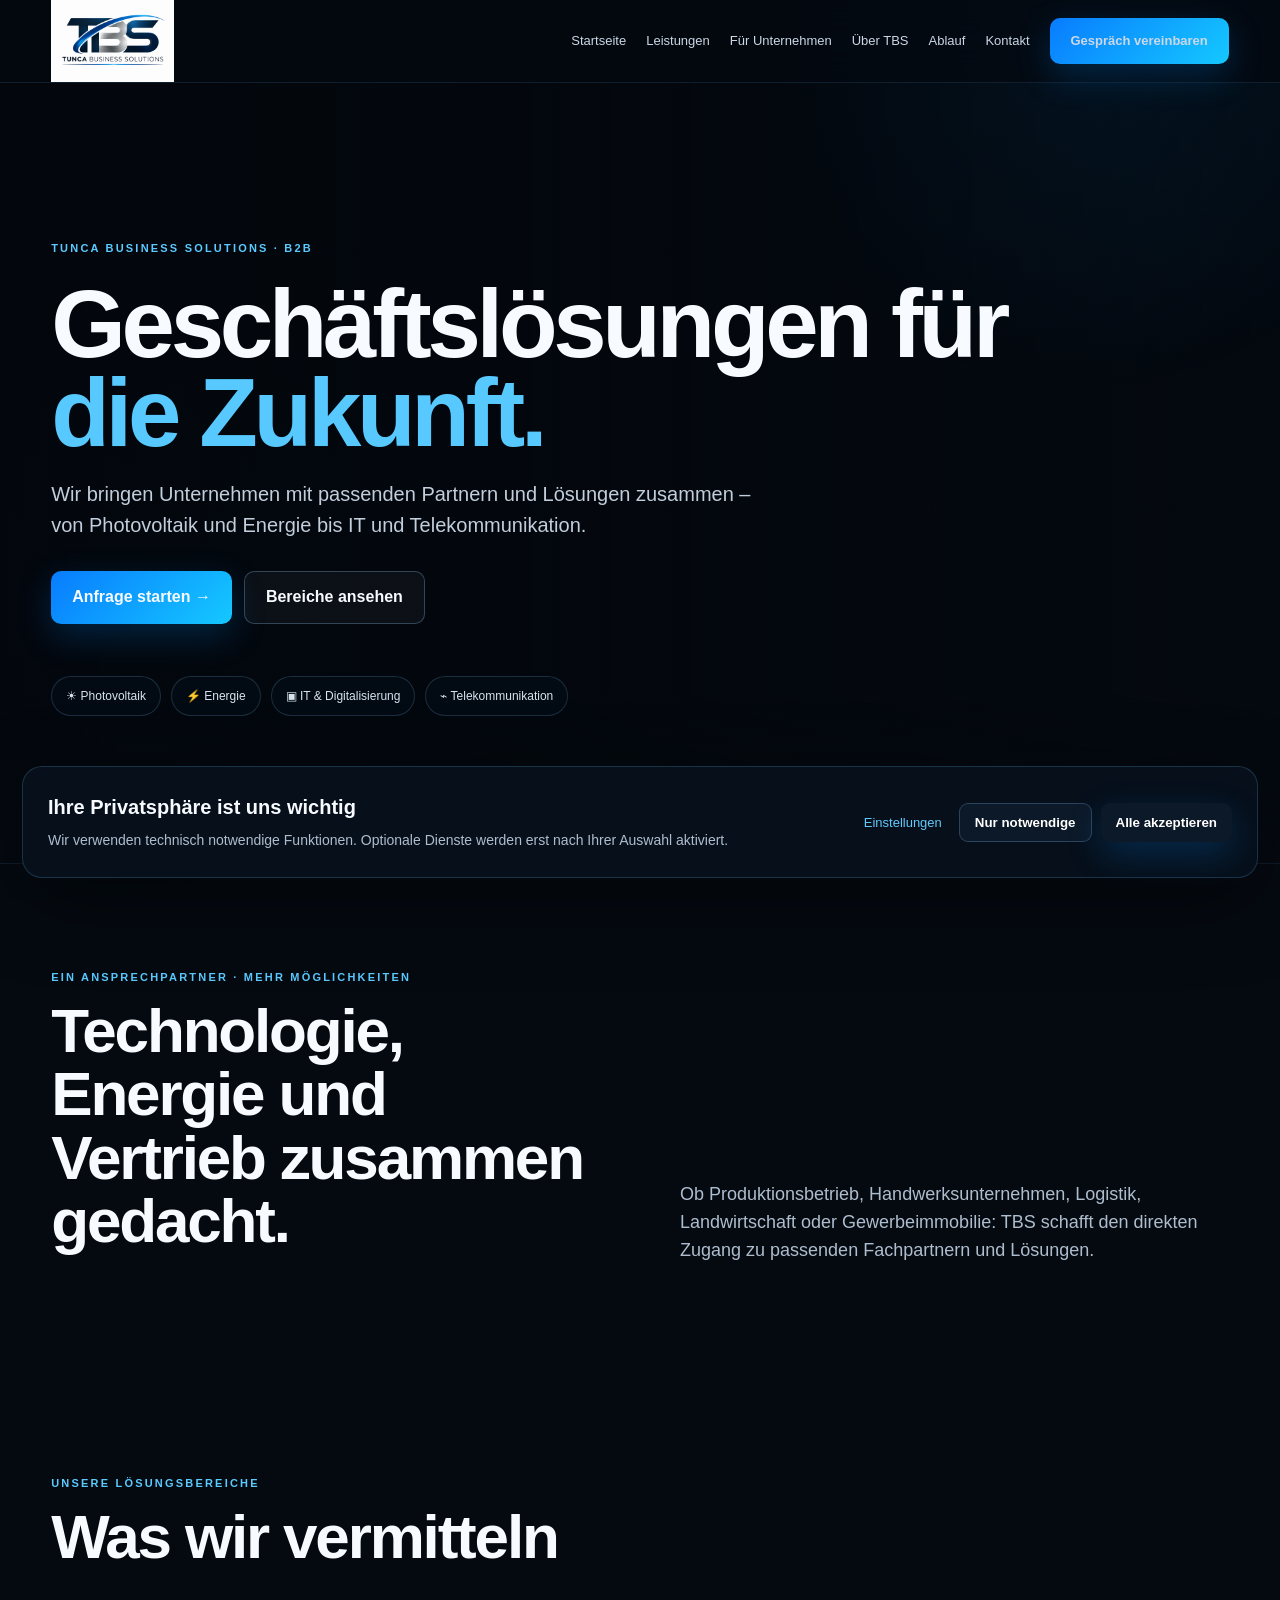
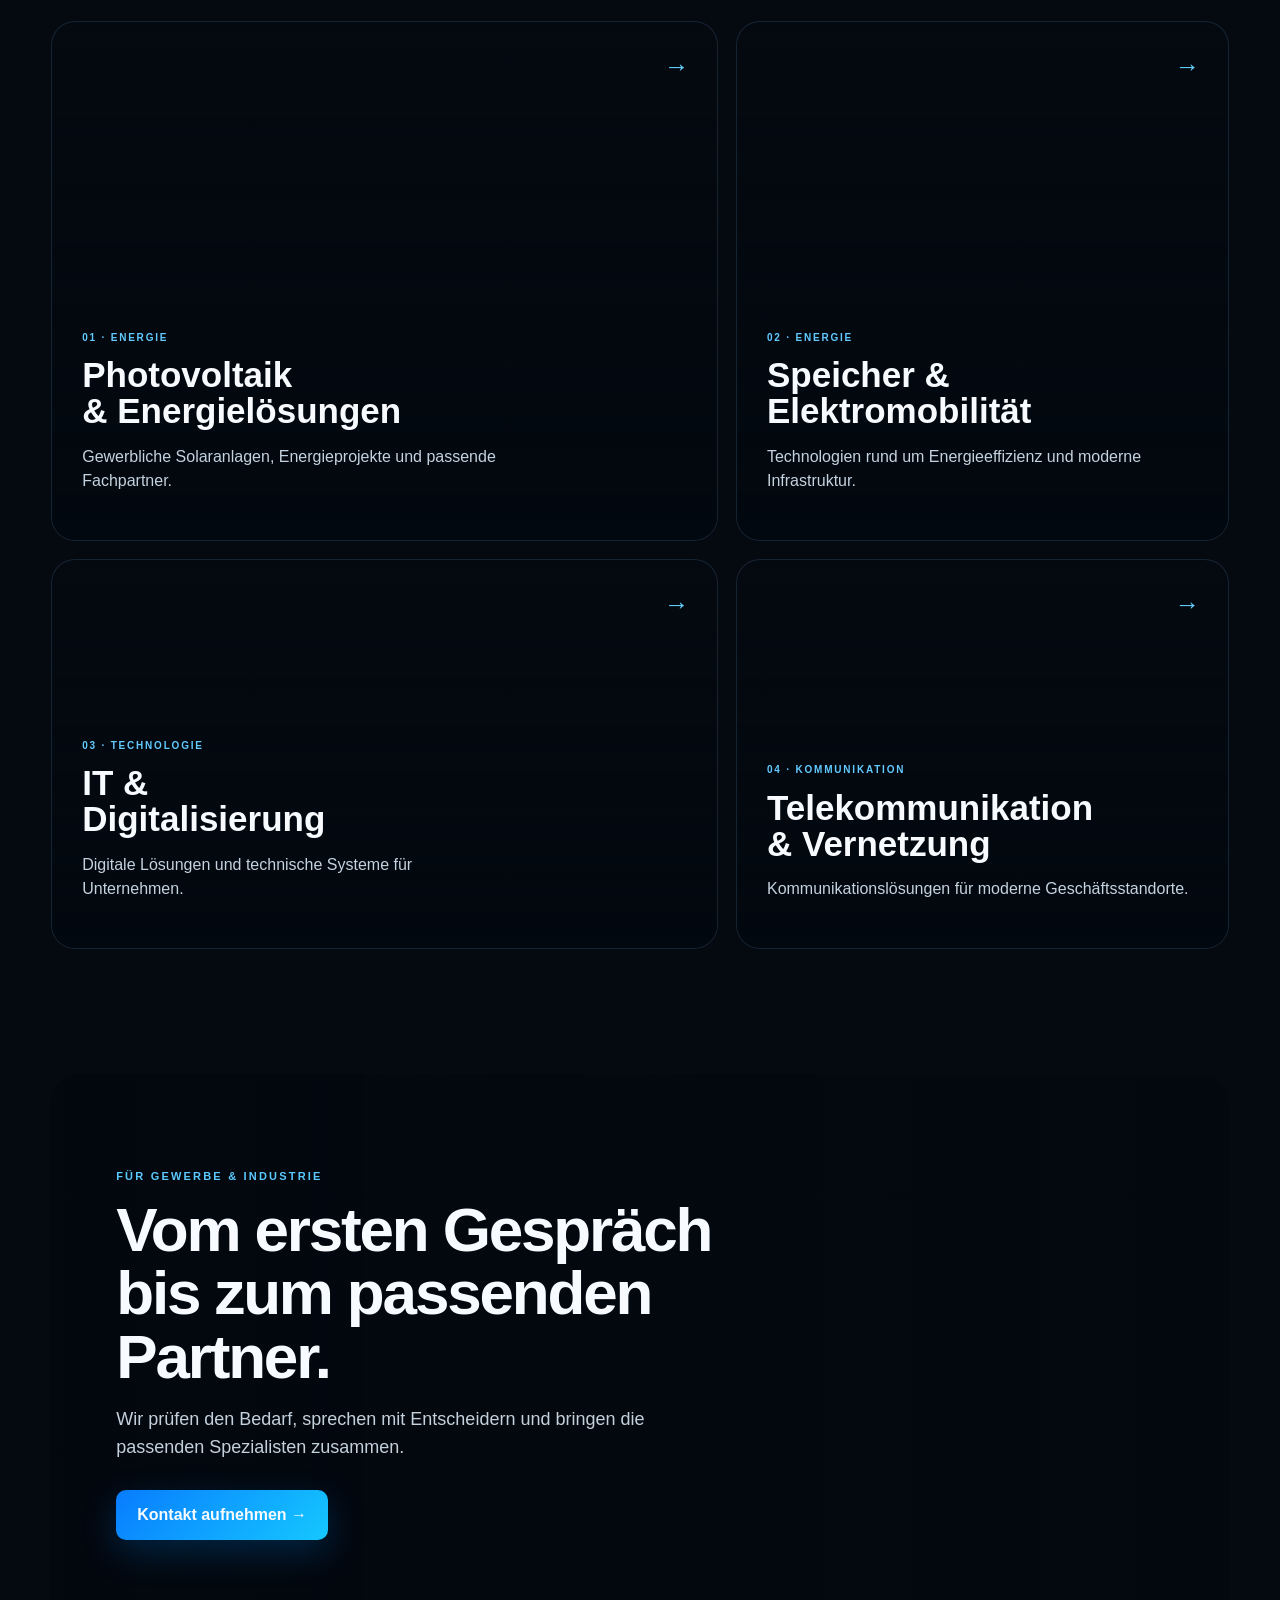
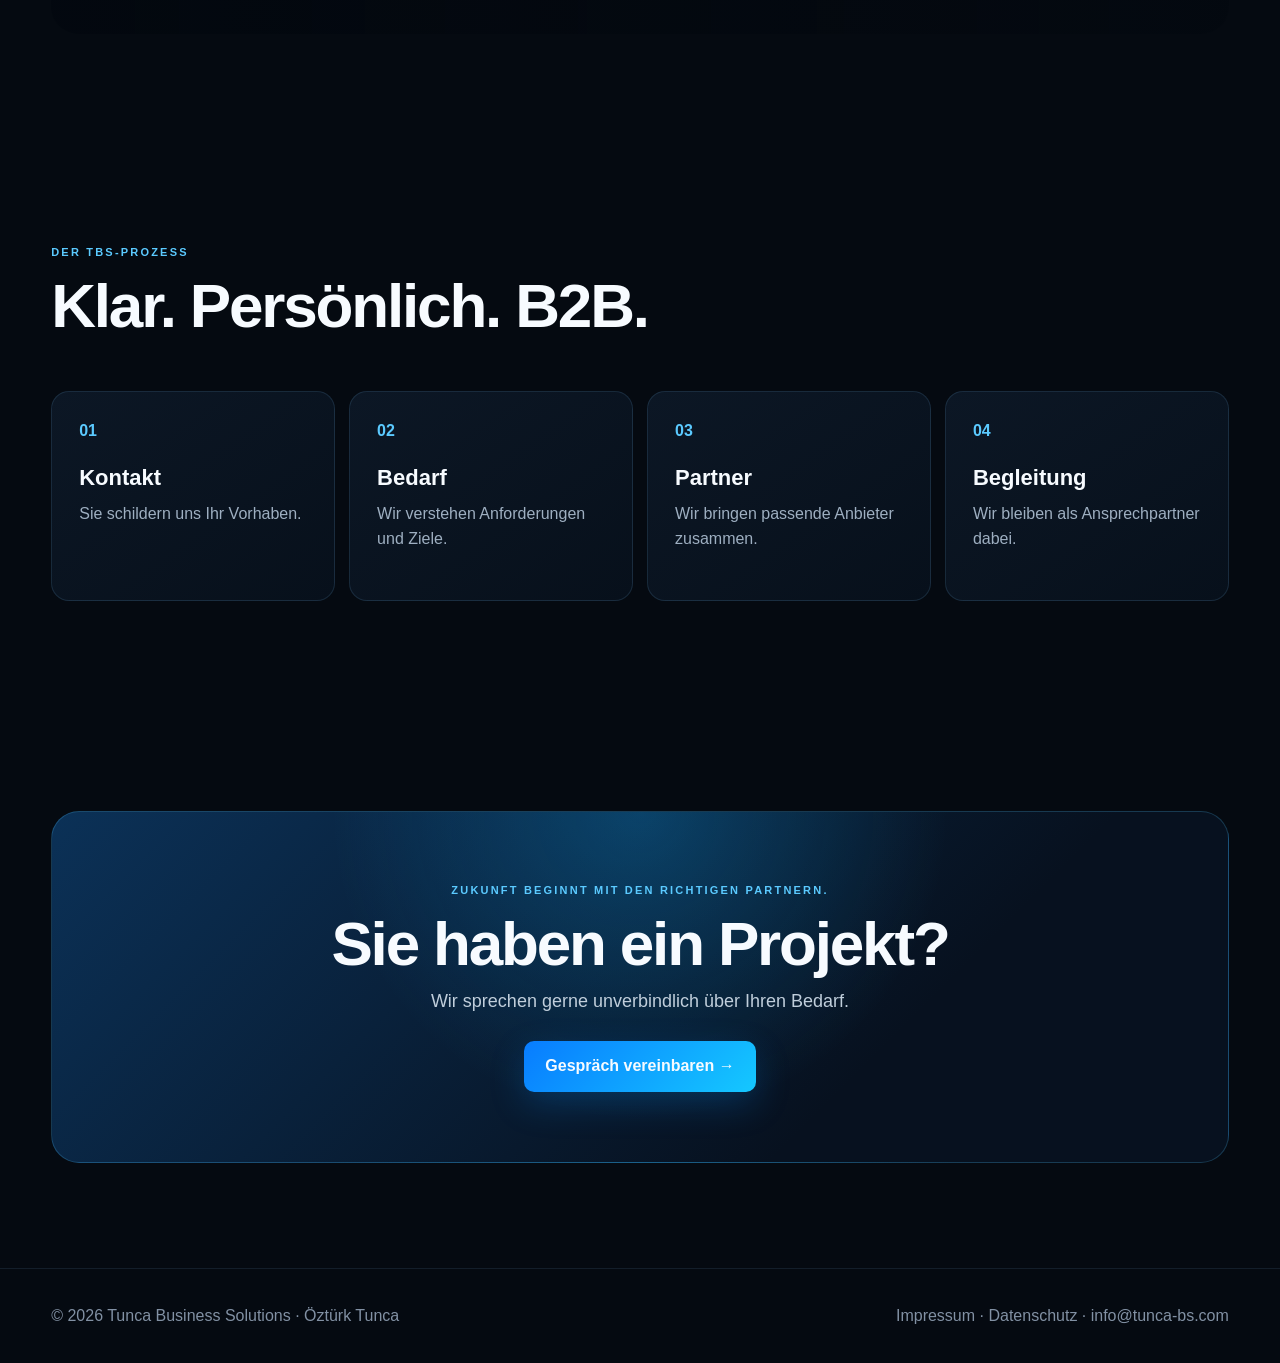
<file: index.html>
<!doctype html>
<html lang="de">
<head>
<meta charset="utf-8">
<meta name="viewport" content="width=device-width,initial-scale=1">
<title>Tunca Business Solutions | Energie · IT · Telekommunikation</title>
<meta name="description" content="Tunca Business Solutions verbindet Unternehmen mit passenden Lösungen in Energie, Photovoltaik, IT, Telekommunikation und technischen Bereichen.">
<link rel="stylesheet" href="style.css">
</head>
<body>
<nav class="nav"><div class="wrap navin">
<a class="logo" href="index.html"><img src="logo.png" alt="Tunca Business Solutions" onerror="this.style.display='none';this.nextElementSibling.style.display='block'"><span style="display:none;font-weight:900;font-size:26px">TBS</span></a>
<div class="links"><a href="index.html">Startseite</a><a href="leistungen.html">Leistungen</a><a href="unternehmen.html">Für Unternehmen</a><a href="ueber-tbs.html">Über TBS</a><a href="ablauf.html">Ablauf</a><a href="kontakt.html">Kontakt</a><a class="btn primary" href="kontakt.html">Gespräch vereinbaren</a></div>
<button class="menu" aria-label="Menü öffnen" onclick="document.body.classList.toggle('menu-open')">☰</button>
</div></nav>

<header class="hero">
<div class="hero-image"></div>
<div class="wrap hero-inner">
<div class="eyebrow">TUNCA BUSINESS SOLUTIONS · B2B</div>
<h1>Geschäftslösungen für<br><span>die Zukunft.</span></h1>
<p class="lead">Wir bringen Unternehmen mit passenden Partnern und Lösungen zusammen – von Photovoltaik und Energie bis IT und Telekommunikation.</p>
<div class="actions"><a class="btn primary" href="anfrage.html">Anfrage starten →</a><a class="btn ghost" href="leistungen.html">Bereiche ansehen</a></div>
<div class="hero-pills"><span>☀ Photovoltaik</span><span>⚡ Energie</span><span>▣ IT & Digitalisierung</span><span>⌁ Telekommunikation</span></div>
</div>
</header>

<section class="intro"><div class="wrap intro-grid">
<div><div class="eyebrow">EIN ANSPRECHPARTNER · MEHR MÖGLICHKEITEN</div><h2>Technologie, Energie und Vertrieb zusammen gedacht.</h2></div>
<p>Ob Produktionsbetrieb, Handwerksunternehmen, Logistik, Landwirtschaft oder Gewerbeimmobilie: TBS schafft den direkten Zugang zu passenden Fachpartnern und Lösungen.</p>
</div></section>

<section class="solutions"><div class="wrap">
<div class="section-head"><div><div class="eyebrow">UNSERE LÖSUNGSBEREICHE</div><h2>Was wir vermitteln</h2></div></div>
<div class="solution-grid">
<a class="solution solar" href="leistungen.html"><div><span class="tag">01 · ENERGIE</span><h3>Photovoltaik<br>& Energielösungen</h3><p>Gewerbliche Solaranlagen, Energieprojekte und passende Fachpartner.</p></div><b>→</b></a>
<a class="solution battery" href="leistungen.html"><div><span class="tag">02 · ENERGIE</span><h3>Speicher &<br>Elektromobilität</h3><p>Technologien rund um Energieeffizienz und moderne Infrastruktur.</p></div><b>→</b></a>
<a class="solution it" href="leistungen.html"><div><span class="tag">03 · TECHNOLOGIE</span><h3>IT &<br>Digitalisierung</h3><p>Digitale Lösungen und technische Systeme für Unternehmen.</p></div><b>→</b></a>
<a class="solution telecom" href="leistungen.html"><div><span class="tag">04 · KOMMUNIKATION</span><h3>Telekommunikation<br>& Vernetzung</h3><p>Kommunikationslösungen für moderne Geschäftsstandorte.</p></div><b>→</b></a>
</div>
</div></section>

<section class="visual-break"><div class="wrap"><div class="visual-card"><div><div class="eyebrow">FÜR GEWERBE & INDUSTRIE</div><h2>Vom ersten Gespräch<br>bis zum passenden Partner.</h2><p>Wir prüfen den Bedarf, sprechen mit Entscheidern und bringen die passenden Spezialisten zusammen.</p><a class="btn primary" href="kontakt.html">Kontakt aufnehmen →</a></div></div></div></section>

<section class="process"><div class="wrap">
<div class="section-head"><div><div class="eyebrow">DER TBS-PROZESS</div><h2>Klar. Persönlich. B2B.</h2></div></div>
<div class="steps"><div class="step"><span>01</span><h3>Kontakt</h3><p>Sie schildern uns Ihr Vorhaben.</p></div><div class="step"><span>02</span><h3>Bedarf</h3><p>Wir verstehen Anforderungen und Ziele.</p></div><div class="step"><span>03</span><h3>Partner</h3><p>Wir bringen passende Anbieter zusammen.</p></div><div class="step"><span>04</span><h3>Begleitung</h3><p>Wir bleiben als Ansprechpartner dabei.</p></div></div>
</div></section>

<section class="cta-section"><div class="wrap"><div class="cta"><div class="eyebrow">ZUKUNFT BEGINNT MIT DEN RICHTIGEN PARTNERN.</div><h2>Sie haben ein Projekt?</h2><p>Wir sprechen gerne unverbindlich über Ihren Bedarf.</p><a class="btn primary" href="kontakt.html">Gespräch vereinbaren →</a></div></div></section>

<footer><div class="wrap foot"><span>© <span data-year></span> Tunca Business Solutions · Öztürk Tunca</span><span><a href="impressum.html">Impressum</a> · <a href="datenschutz.html">Datenschutz</a> · <a href="mailto:info@tunca-bs.com">info@tunca-bs.com</a></span></div></footer>
<script src="script.js"></script>
<div id="cookieBanner" class="cookie-banner"><div class="cookie-inner"><div class="cookie-copy"><h3>Ihre Privatsphäre ist uns wichtig</h3><p>Wir verwenden technisch notwendige Funktionen. Optionale Dienste werden erst nach Ihrer Auswahl aktiviert.</p></div><div class="cookie-actions"><button class="cookie-link" onclick="openCookieSettings()">Einstellungen</button><button class="cookie-btn" onclick="necessaryCookies()">Nur notwendige</button><button class="cookie-btn primary" onclick="acceptCookies()">Alle akzeptieren</button></div></div></div><div id="cookieSettings" class="cookie-settings"><div class="cookie-panel"><h2>Cookie-Einstellungen</h2><p>Aktuell werden auf dieser Website keine optionalen Tracking- oder Marketing-Cookies eingesetzt.</p><div class="cookie-option"><div><strong>Technisch notwendig</strong><p>Für die grundlegende Funktion der Website erforderlich.</p></div><input type="checkbox" checked disabled></div><div class="cookie-footer"><button class="cookie-btn" onclick="closeCookieSettings()">Abbrechen</button><button class="cookie-btn primary" onclick="saveCookieSettings()">Auswahl speichern</button></div></div></div></body></html>
</file>
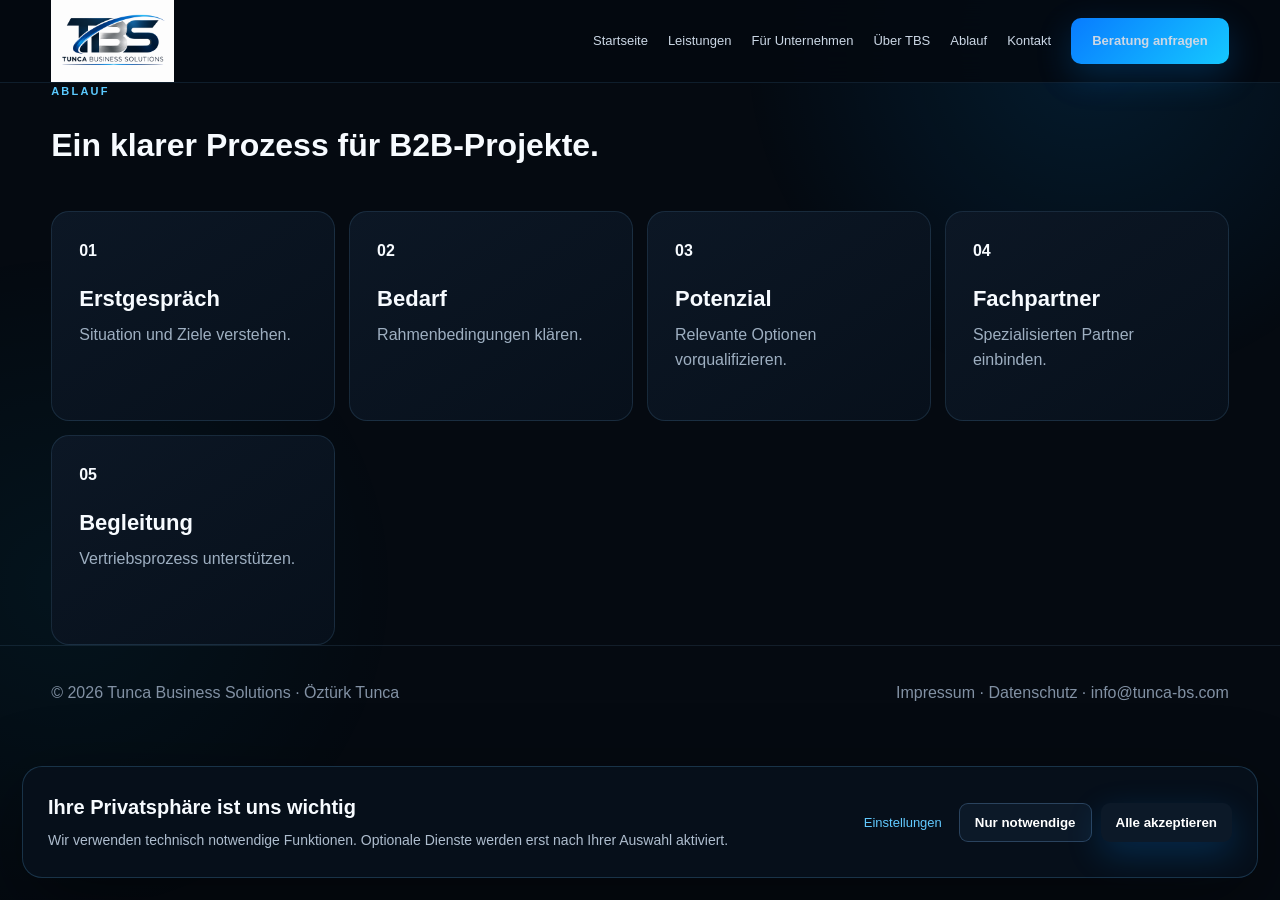
<file: ablauf.html>
<!doctype html><html lang="de"><head><meta charset="utf-8"><meta name="viewport" content="width=device-width,initial-scale=1"><title>Ablauf | Tunca Business Solutions</title><meta name="description" content="Tunca Business Solutions – B2B-Vertrieb und Vermittlung von Energie-, Technologie- und B2B-Lösungen."><link rel="stylesheet" href="style.css"></head><body><nav class="nav"><div class="wrap navin"><a class="logo" href="index.html"><img src="logo.png" alt="Tunca Business Solutions" onerror="this.style.display=&quot;none&quot;;this.nextElementSibling.style.display=&quot;block&quot;"><span style="display:none;font-weight:900;font-size:26px;letter-spacing:.04em">TBS</span></a><div class="links"><a href="index.html">Startseite</a><a href="leistungen.html">Leistungen</a><a href="unternehmen.html">Für Unternehmen</a><a href="ueber-tbs.html">Über TBS</a><a href="ablauf.html">Ablauf</a><a href="kontakt.html">Kontakt</a><a class="btn primary" href="kontakt.html">Beratung anfragen</a></div></div></nav><main class="page"><div class="wrap"><div class="eyebrow">ABLAUF</div><h1>Ein klarer Prozess für B2B-Projekte.</h1><div class="steps" style="margin-top:40px"><div class="step"><b>01</b><h3>Erstgespräch</h3><p>Situation und Ziele verstehen.</p></div><div class="step"><b>02</b><h3>Bedarf</h3><p>Rahmenbedingungen klären.</p></div><div class="step"><b>03</b><h3>Potenzial</h3><p>Relevante Optionen vorqualifizieren.</p></div><div class="step"><b>04</b><h3>Fachpartner</h3><p>Spezialisierten Partner einbinden.</p></div><div class="step"><b>05</b><h3>Begleitung</h3><p>Vertriebsprozess unterstützen.</p></div></div></div></main><footer><div class="wrap foot"><span>© <span data-year></span> Tunca Business Solutions · Öztürk Tunca</span><span><a href="impressum.html">Impressum</a> · <a href="datenschutz.html">Datenschutz</a> · <a href="mailto:info@tunca-bs.com">info@tunca-bs.com</a></span></div></footer><script src="script.js"></script><div id="cookieBanner" class="cookie-banner"><div class="cookie-inner"><div class="cookie-copy"><h3>Ihre Privatsphäre ist uns wichtig</h3><p>Wir verwenden technisch notwendige Funktionen. Optionale Dienste werden erst nach Ihrer Auswahl aktiviert.</p></div><div class="cookie-actions"><button class="cookie-link" onclick="openCookieSettings()">Einstellungen</button><button class="cookie-btn" onclick="necessaryCookies()">Nur notwendige</button><button class="cookie-btn primary" onclick="acceptCookies()">Alle akzeptieren</button></div></div></div><div id="cookieSettings" class="cookie-settings"><div class="cookie-panel"><h2>Cookie-Einstellungen</h2><p>Aktuell werden auf dieser Website keine optionalen Tracking- oder Marketing-Cookies eingesetzt.</p><div class="cookie-option"><div><strong>Technisch notwendig</strong><p>Für die grundlegende Funktion der Website erforderlich.</p></div><input type="checkbox" checked disabled></div><div class="cookie-footer"><button class="cookie-btn" onclick="closeCookieSettings()">Abbrechen</button><button class="cookie-btn primary" onclick="saveCookieSettings()">Auswahl speichern</button></div></div></div></body></html>
</file>
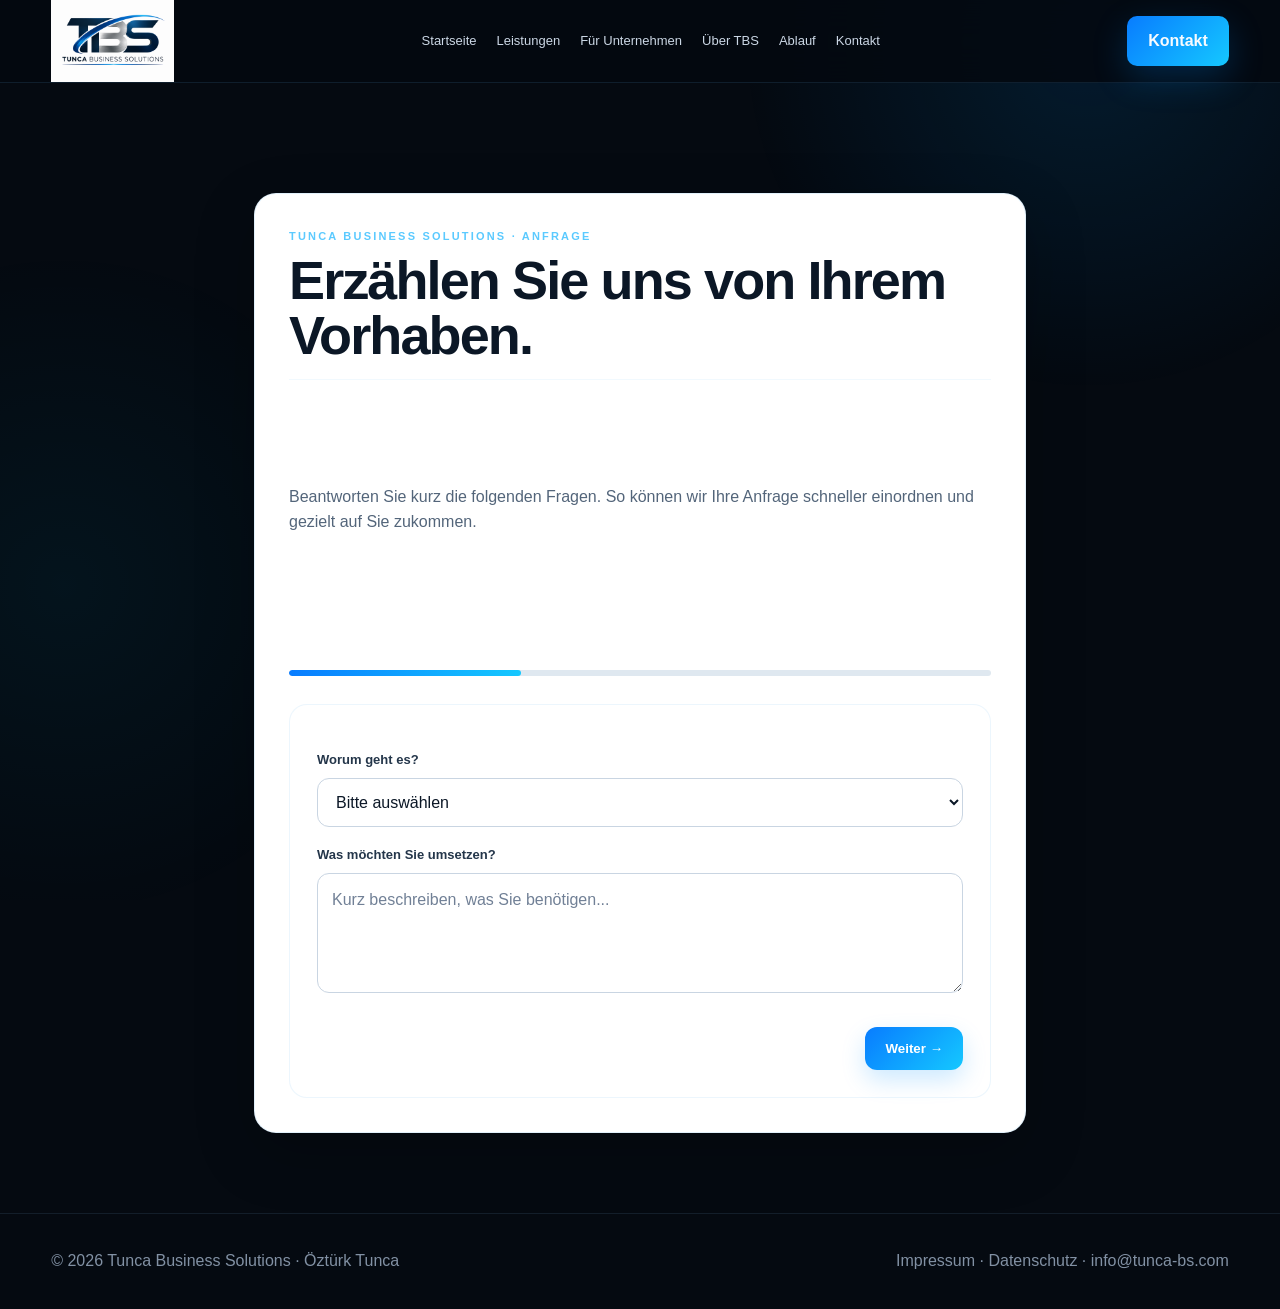
<file: anfrage.html>
<!doctype html>
<html lang="de">
<head>
<meta charset="utf-8">
<meta name="viewport" content="width=device-width,initial-scale=1">
<title>Anfrage-Assistent | Tunca Business Solutions</title>
<link rel="stylesheet" href="style.css?v=20260924-2">
<style>
.anfrage-wrap{max-width:820px;margin:0 auto;padding:110px 24px 80px}
.anfrage-card{background:#fff !important;color:#0b1726 !important;border:1px solid rgba(70,160,220,.16);border-radius:22px;padding:34px;box-shadow:0 20px 60px rgba(0,0,0,.22)}
.anfrage-card h1{color:#0b1726 !important;margin:8px 0 12px;font-size:clamp(32px,5vw,54px);line-height:1.02;letter-spacing:-.035em}
.anfrage-card .intro{color:#53657a !important;margin-bottom:30px}
.step{display:none;background:#fff !important;color:#0b1726 !important}.step.active{display:block}
.field{margin:18px 0}.field label{display:block;font-weight:700;margin-bottom:8px;color:#24364a !important}
.field input,.field select,.field textarea{color:#0b1726 !important;width:100%;box-sizing:border-box;padding:14px;border:1px solid #c9d5e2;border-radius:12px;background:#fff;color:#0b1726;font:inherit}
.field input::placeholder,.field textarea::placeholder{color:#718096}
.field input:focus,.field select:focus,.field textarea:focus{outline:2px solid #45b9ff;outline-offset:1px;border-color:#159ee8}
.field textarea{min-height:120px;resize:vertical}
.row{display:grid;grid-template-columns:1fr 1fr;gap:16px}
.actions2{display:flex;justify-content:space-between;gap:12px;margin-top:26px}
.a-btn{border:0;border-radius:12px;padding:14px 20px;font-weight:800;cursor:pointer}
.a-primary{background:linear-gradient(135deg,#087cff,#15c8ff);color:#fff;box-shadow:0 10px 25px rgba(0,143,255,.2)}.a-secondary{background:#e8eef5;color:#183047}
.progress{height:6px;background:#dfe8f0;border-radius:99px;margin:0 0 28px;overflow:hidden}.bar{height:100%;width:33%;background:linear-gradient(90deg,#087cff,#15c8ff);border-radius:99px;transition:.2s}
.success{display:none;text-align:center;padding:30px 0}.success h2{color:#0b1726;font-size:34px}
@media(max-width:650px){.row{grid-template-columns:1fr}.anfrage-card{padding:22px}.anfrage-wrap{padding-top:90px}}
</style>
</head>
<body>
<nav class="nav"><div class="wrap navin">
<a class="logo" href="index.html"><img src="logo.png" alt="Tunca Business Solutions"></a>
<div class="links"><a href="index.html">Startseite</a><a href="leistungen.html">Leistungen</a><a href="unternehmen.html">Für Unternehmen</a><a href="ueber-tbs.html">Über TBS</a><a href="ablauf.html">Ablauf</a><a href="kontakt.html">Kontakt</a></div>
<a class="btn primary" href="kontakt.html">Kontakt</a>
</div></nav>

<main class="anfrage-wrap">
<div class="anfrage-card">
<div id="formArea">
<div class="eyebrow">TUNCA BUSINESS SOLUTIONS · ANFRAGE</div>
<h1>Erzählen Sie uns von Ihrem Vorhaben.</h1>
<p class="intro">Beantworten Sie kurz die folgenden Fragen. So können wir Ihre Anfrage schneller einordnen und gezielt auf Sie zukommen.</p>
<div class="progress"><div class="bar" id="bar"></div></div>

<form id="anfrageForm" target="makeSubmitFrame" action="https://hook.eu1.make.com/zzburvz3p6pdom8uo794wp33oaadsw79" method="POST">
<input type="hidden" name="source" value="tunca-bs.com">
<input type="hidden" name="form_type" value="Website Anfrage">
<section class="step active" data-step="1">
<div class="field"><label for="service">Worum geht es?</label>
<select id="service" name="Leistung" required><option value="">Bitte auswählen</option><option>Photovoltaik / Energie</option><option>Speicher / Elektromobilität</option><option>IT / Digitalisierung</option><option>Telekommunikation</option><option>Sonstiges</option></select></div>
<div class="field"><label for="description">Was möchten Sie umsetzen?</label><textarea id="description" name="Beschreibung" required placeholder="Kurz beschreiben, was Sie benötigen..."></textarea></div>
<div class="actions2"><span></span><button type="button" class="a-btn a-primary" onclick="nextStep()">Weiter →</button></div>
</section>

<section class="step" data-step="2">
<div class="row"><div class="field"><label for="zip">PLZ</label><input id="zip" name="PLZ" inputmode="numeric" pattern="[0-9]{5}" maxlength="5" required placeholder="34454"></div>
<div class="field"><label for="urgency">Zeitraum</label><select id="urgency" name="Zeitraum" required><option value="">Bitte auswählen</option><option>So schnell wie möglich</option><option>In den nächsten Wochen</option><option>In den nächsten Monaten</option><option>Unverbindliche Planung</option></select></div></div>
<div class="field"><label for="property">Standort / Objekt</label><input id="property" name="Standort / Objekt" placeholder="z. B. Gewerbehalle, Büro, Wohngebäude"></div>
<div class="actions2"><button type="button" class="a-btn a-secondary" onclick="prevStep()">← Zurück</button><button type="button" class="a-btn a-primary" onclick="nextStep()">Weiter →</button></div>
</section>

<section class="step" data-step="3">
<div class="row"><div class="field"><label for="name">Name</label><input id="name" name="Name" required></div><div class="field"><label for="company">Unternehmen</label><input id="company" name="Unternehmen"></div></div>
<div class="row"><div class="field"><label for="email">E-Mail</label><input id="email" name="email" type="email" required</div><div class="field"><label for="phone">Telefon</label><input id="phone" name="Telefon" type="tel" required></div></div>
<div class="field"><label><input id="consent" type="checkbox" required> Ich stimme zu, dass Tunca Business Solutions meine Angaben zur Bearbeitung der Anfrage verwendet.</label></div>
<div class="actions2"><button type="button" class="a-btn a-secondary" onclick="prevStep()">← Zurück</button><button class="a-btn a-primary" type="submit">Anfrage absenden →</button></div>
</section>
</form>
<iframe name="makeSubmitFrame" title="Formularübertragung" style="display:none"></iframe>
</div>
<div class="success" id="success"><div class="eyebrow">ANFRAGE ERFASST</div><h2>Vielen Dank.</h2><p>Ihre Angaben wurden erfolgreich erfasst. Wir melden uns schnellstmöglich bei Ihnen.</p><p><a class="btn primary" href="index.html">Zur Startseite</a></p></div>
</div>
</main>
<footer><div class="wrap foot"><span>© <span data-year></span> Tunca Business Solutions · Öztürk Tunca</span><span><a href="impressum.html">Impressum</a> · <a href="datenschutz.html">Datenschutz</a> · <a href="mailto:info@tunca-bs.com">info@tunca-bs.com</a></span></div></footer>
<script>
document.querySelectorAll("[data-year]").forEach(x=>x.textContent=new Date().getFullYear());
let current=1;
function show(){document.querySelectorAll(".step").forEach(s=>s.classList.toggle("active",Number(s.dataset.step)===current));document.getElementById("bar").style.width=(current/3*100)+"%";window.scrollTo({top:0,behavior:"smooth"})}
function nextStep(){const step=document.querySelector('.step[data-step="'+current+'"]');if(!step.querySelector(":invalid")){current=Math.min(3,current+1);show()}else step.querySelector(":invalid").reportValidity()}
function prevStep(){current=Math.max(1,current-1);show()}
document.getElementById("anfrageForm").addEventListener("submit",e=>{if(!e.target.checkValidity()){e.preventDefault();e.target.reportValidity();return}document.getElementById("formArea").style.display="none";document.getElementById("success").style.display="block";});
</script>
</body>
</html>
</file>
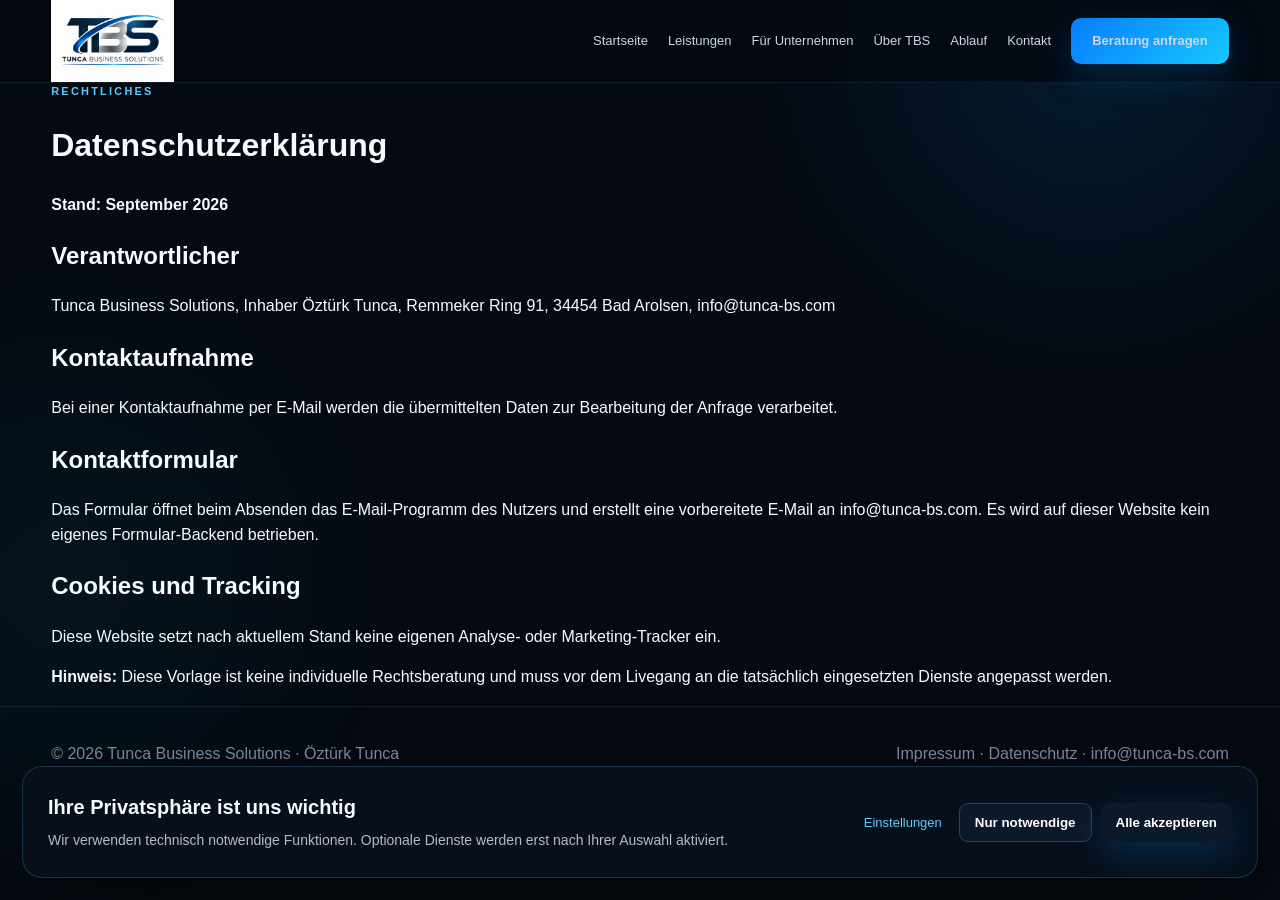
<file: datenschutz.html>
<!doctype html><html lang="de"><head><meta charset="utf-8"><meta name="viewport" content="width=device-width,initial-scale=1"><title>Datenschutz | Tunca Business Solutions</title><meta name="description" content="Tunca Business Solutions – B2B-Vertrieb und Vermittlung von Energie-, Technologie- und B2B-Lösungen."><link rel="stylesheet" href="style.css"></head><body><nav class="nav"><div class="wrap navin"><a class="logo" href="index.html"><img src="logo.png" alt="Tunca Business Solutions" onerror="this.style.display=&quot;none&quot;;this.nextElementSibling.style.display=&quot;block&quot;"><span style="display:none;font-weight:900;font-size:26px;letter-spacing:.04em">TBS</span></a><div class="links"><a href="index.html">Startseite</a><a href="leistungen.html">Leistungen</a><a href="unternehmen.html">Für Unternehmen</a><a href="ueber-tbs.html">Über TBS</a><a href="ablauf.html">Ablauf</a><a href="kontakt.html">Kontakt</a><a class="btn primary" href="kontakt.html">Beratung anfragen</a></div></div></nav><main class="page"><div class="wrap legal"><div class="eyebrow">RECHTLICHES</div><h1>Datenschutzerklärung</h1><p><strong>Stand: September 2026</strong></p><h2>Verantwortlicher</h2><p>Tunca Business Solutions, Inhaber Öztürk Tunca, Remmeker Ring 91, 34454 Bad Arolsen, info@tunca-bs.com</p><h2>Kontaktaufnahme</h2><p>Bei einer Kontaktaufnahme per E-Mail werden die übermittelten Daten zur Bearbeitung der Anfrage verarbeitet.</p><h2>Kontaktformular</h2><p>Das Formular öffnet beim Absenden das E-Mail-Programm des Nutzers und erstellt eine vorbereitete E-Mail an info@tunca-bs.com. Es wird auf dieser Website kein eigenes Formular-Backend betrieben.</p><h2>Cookies und Tracking</h2><p>Diese Website setzt nach aktuellem Stand keine eigenen Analyse- oder Marketing-Tracker ein.</p><p><strong>Hinweis:</strong> Diese Vorlage ist keine individuelle Rechtsberatung und muss vor dem Livegang an die tatsächlich eingesetzten Dienste angepasst werden.</p></div></main><footer><div class="wrap foot"><span>© <span data-year></span> Tunca Business Solutions · Öztürk Tunca</span><span><a href="impressum.html">Impressum</a> · <a href="datenschutz.html">Datenschutz</a> · <a href="mailto:info@tunca-bs.com">info@tunca-bs.com</a></span></div></footer><script src="script.js"></script><div id="cookieBanner" class="cookie-banner"><div class="cookie-inner"><div class="cookie-copy"><h3>Ihre Privatsphäre ist uns wichtig</h3><p>Wir verwenden technisch notwendige Funktionen. Optionale Dienste werden erst nach Ihrer Auswahl aktiviert.</p></div><div class="cookie-actions"><button class="cookie-link" onclick="openCookieSettings()">Einstellungen</button><button class="cookie-btn" onclick="necessaryCookies()">Nur notwendige</button><button class="cookie-btn primary" onclick="acceptCookies()">Alle akzeptieren</button></div></div></div><div id="cookieSettings" class="cookie-settings"><div class="cookie-panel"><h2>Cookie-Einstellungen</h2><p>Aktuell werden auf dieser Website keine optionalen Tracking- oder Marketing-Cookies eingesetzt.</p><div class="cookie-option"><div><strong>Technisch notwendig</strong><p>Für die grundlegende Funktion der Website erforderlich.</p></div><input type="checkbox" checked disabled></div><div class="cookie-footer"><button class="cookie-btn" onclick="closeCookieSettings()">Abbrechen</button><button class="cookie-btn primary" onclick="saveCookieSettings()">Auswahl speichern</button></div></div></div></body></html>
</file>
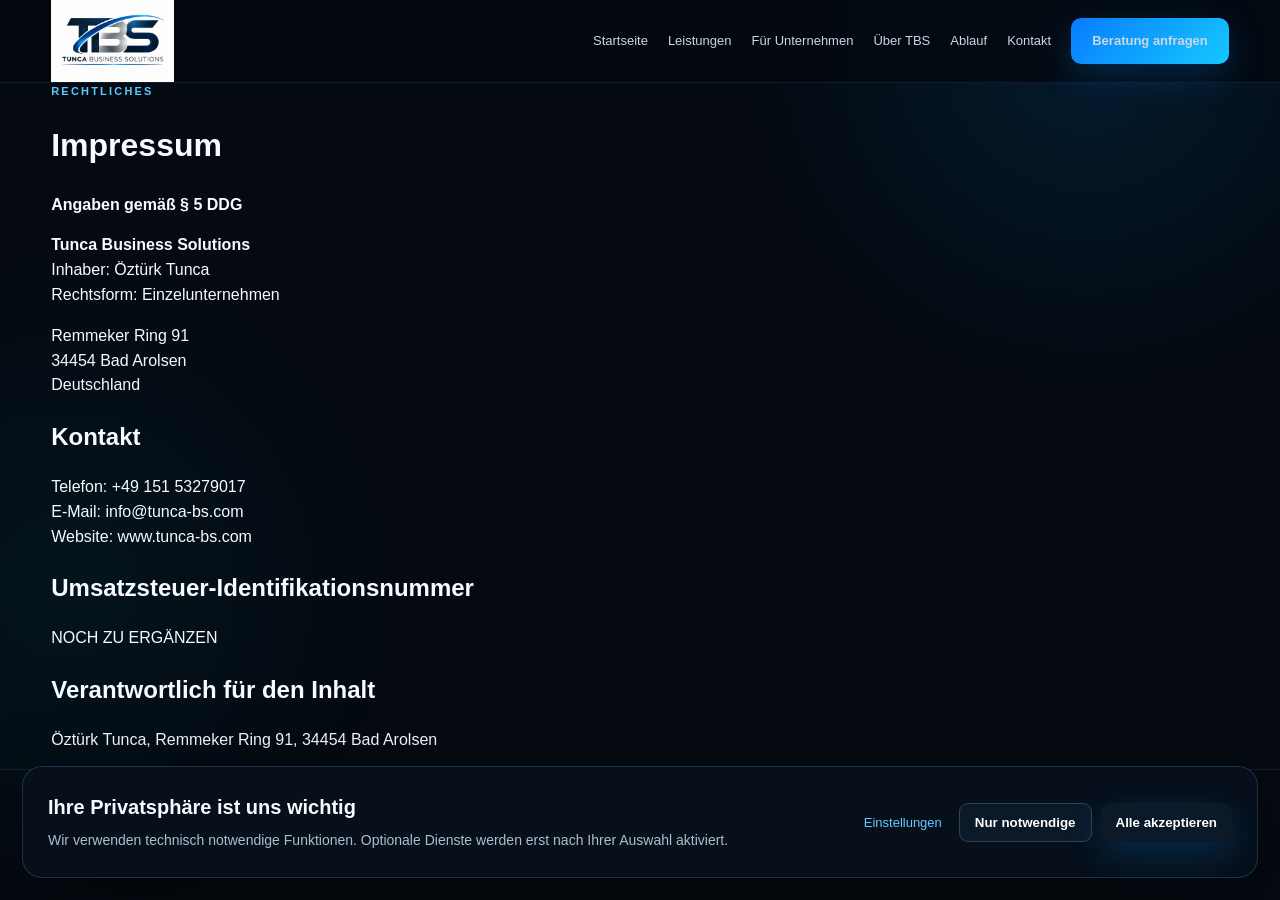
<file: impressum.html>
<!doctype html><html lang="de"><head><meta charset="utf-8"><meta name="viewport" content="width=device-width,initial-scale=1"><title>Impressum | Tunca Business Solutions</title><meta name="description" content="Tunca Business Solutions – B2B-Vertrieb und Vermittlung von Energie-, Technologie- und B2B-Lösungen."><link rel="stylesheet" href="style.css"></head><body><nav class="nav"><div class="wrap navin"><a class="logo" href="index.html"><img src="logo.png" alt="Tunca Business Solutions" onerror="this.style.display=&quot;none&quot;;this.nextElementSibling.style.display=&quot;block&quot;"><span style="display:none;font-weight:900;font-size:26px;letter-spacing:.04em">TBS</span></a><div class="links"><a href="index.html">Startseite</a><a href="leistungen.html">Leistungen</a><a href="unternehmen.html">Für Unternehmen</a><a href="ueber-tbs.html">Über TBS</a><a href="ablauf.html">Ablauf</a><a href="kontakt.html">Kontakt</a><a class="btn primary" href="kontakt.html">Beratung anfragen</a></div></div></nav><main class="page"><div class="wrap legal"><div class="eyebrow">RECHTLICHES</div><h1>Impressum</h1><p><strong>Angaben gemäß § 5 DDG</strong></p><p><strong>Tunca Business Solutions</strong><br>Inhaber: Öztürk Tunca<br>Rechtsform: Einzelunternehmen</p><p>Remmeker Ring 91<br>34454 Bad Arolsen<br>Deutschland</p><h2>Kontakt</h2><p>Telefon: +49 151 53279017<br>E-Mail: info@tunca-bs.com<br>Website: www.tunca-bs.com</p><h2>Umsatzsteuer-Identifikationsnummer</h2><p>NOCH ZU ERGÄNZEN</p><h2>Verantwortlich für den Inhalt</h2><p>Öztürk Tunca, Remmeker Ring 91, 34454 Bad Arolsen</p></div></main><footer><div class="wrap foot"><span>© <span data-year></span> Tunca Business Solutions · Öztürk Tunca</span><span><a href="impressum.html">Impressum</a> · <a href="datenschutz.html">Datenschutz</a> · <a href="mailto:info@tunca-bs.com">info@tunca-bs.com</a></span></div></footer><script src="script.js"></script><div id="cookieBanner" class="cookie-banner"><div class="cookie-inner"><div class="cookie-copy"><h3>Ihre Privatsphäre ist uns wichtig</h3><p>Wir verwenden technisch notwendige Funktionen. Optionale Dienste werden erst nach Ihrer Auswahl aktiviert.</p></div><div class="cookie-actions"><button class="cookie-link" onclick="openCookieSettings()">Einstellungen</button><button class="cookie-btn" onclick="necessaryCookies()">Nur notwendige</button><button class="cookie-btn primary" onclick="acceptCookies()">Alle akzeptieren</button></div></div></div><div id="cookieSettings" class="cookie-settings"><div class="cookie-panel"><h2>Cookie-Einstellungen</h2><p>Aktuell werden auf dieser Website keine optionalen Tracking- oder Marketing-Cookies eingesetzt.</p><div class="cookie-option"><div><strong>Technisch notwendig</strong><p>Für die grundlegende Funktion der Website erforderlich.</p></div><input type="checkbox" checked disabled></div><div class="cookie-footer"><button class="cookie-btn" onclick="closeCookieSettings()">Abbrechen</button><button class="cookie-btn primary" onclick="saveCookieSettings()">Auswahl speichern</button></div></div></div></body></html>
</file>
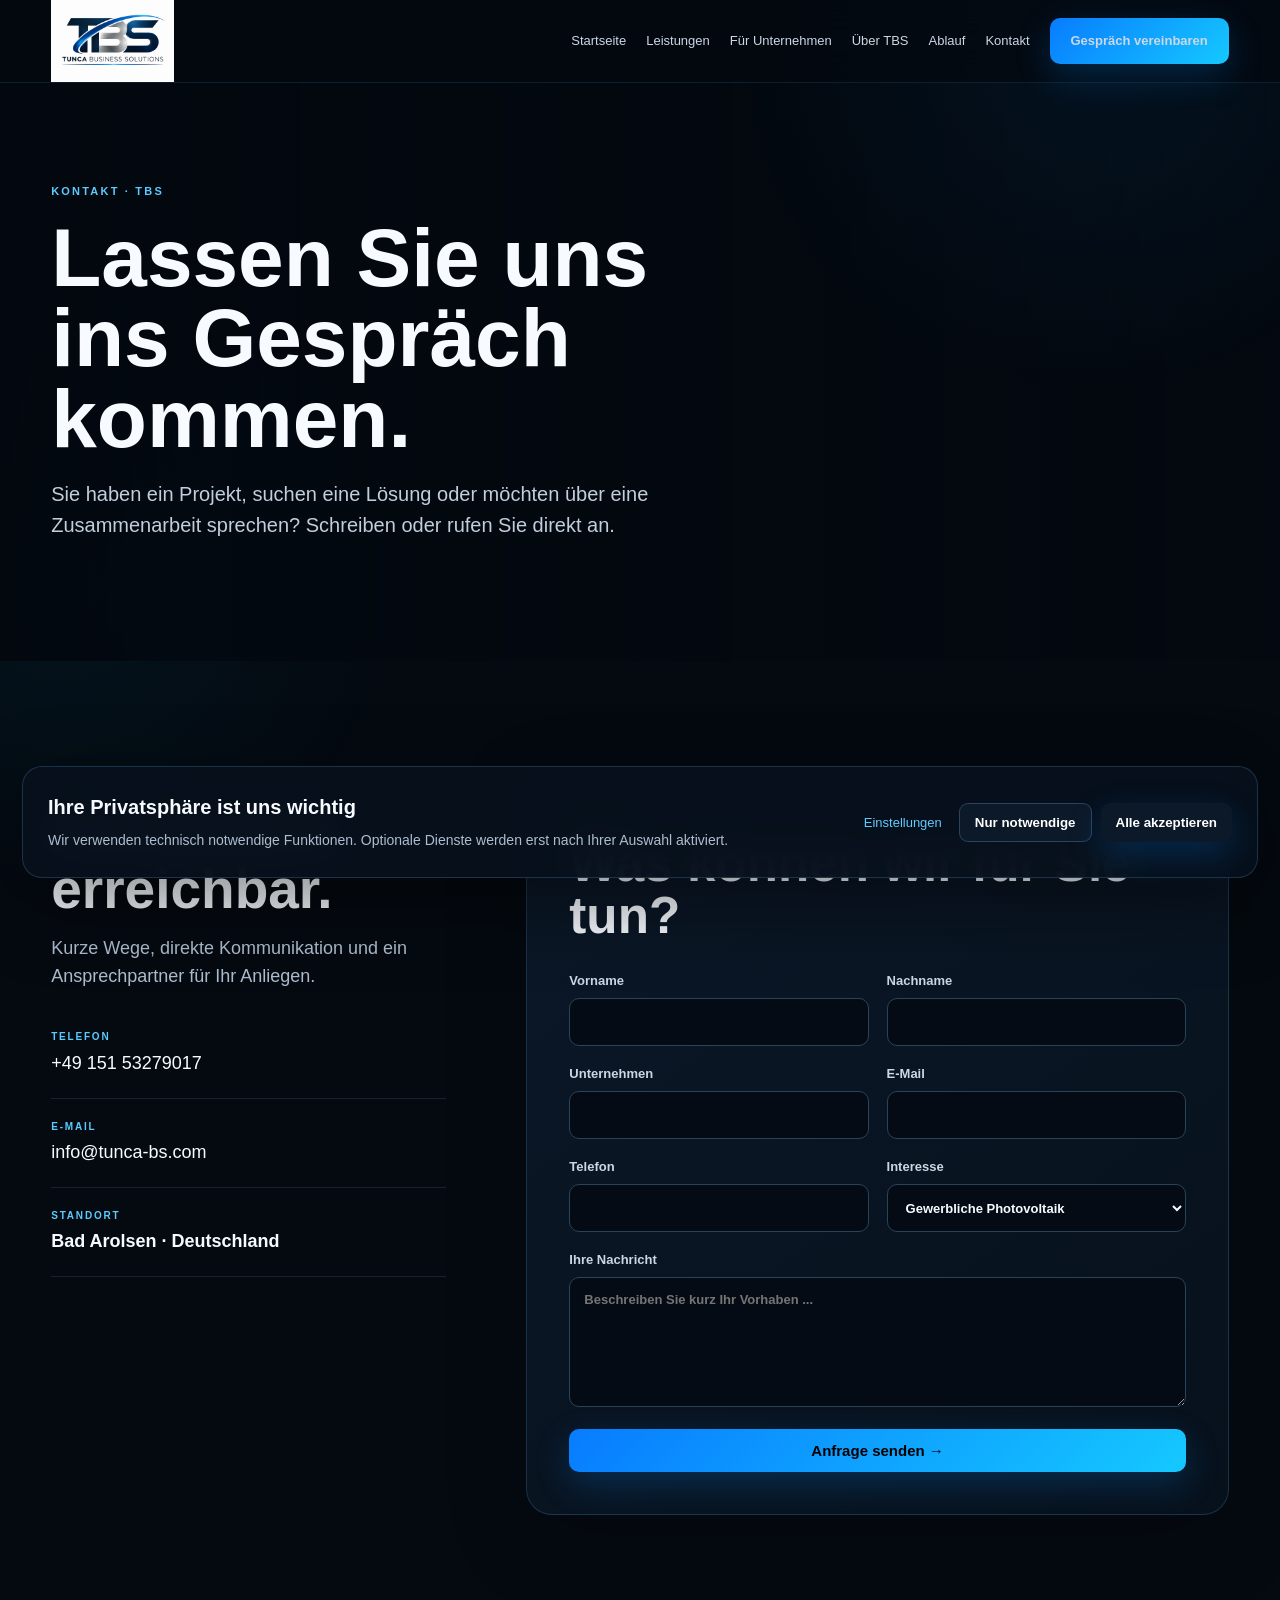
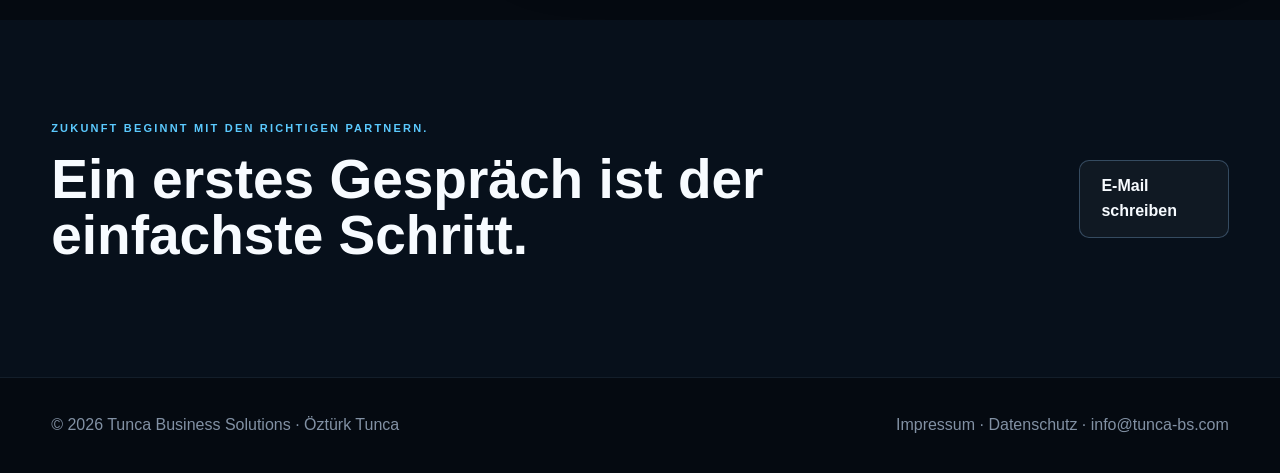
<file: kontakt.html>
<!doctype html><html lang="de"><head><meta charset="utf-8"><meta name="viewport" content="width=device-width,initial-scale=1"><title>Kontakt | Tunca Business Solutions</title><meta name="description" content="Kontakt zu Tunca Business Solutions. B2B-Vertrieb und Vermittlung von Energie-, Technologie- und Telekommunikationslösungen."><link rel="stylesheet" href="style.css"></head><body><nav class="nav"><div class="wrap navin"><a class="logo" href="index.html"><img src="logo.png" alt="Tunca Business Solutions"><span style="display:none">TBS</span></a><div class="links"><a href="index.html">Startseite</a><a href="leistungen.html">Leistungen</a><a href="unternehmen.html">Für Unternehmen</a><a href="ueber-tbs.html">Über TBS</a><a href="ablauf.html">Ablauf</a><a href="kontakt.html">Kontakt</a><a class="btn primary" href="kontakt.html">Gespräch vereinbaren</a></div><button class="menu" onclick="document.body.classList.toggle('menu-open')">☰</button></div></nav><main><section class="subhero contact-sub"><div class="wrap"><div class="eyebrow">KONTAKT · TBS</div><h1>Lassen Sie uns<br>ins Gespräch kommen.</h1><p class="lead">Sie haben ein Projekt, suchen eine Lösung oder möchten über eine Zusammenarbeit sprechen? Schreiben oder rufen Sie direkt an.</p></div></section><section><div class="wrap contact-new"><div class="contact-intro"><div class="eyebrow">DIREKTER KONTAKT</div><h2>Persönlich erreichbar.</h2><p>Kurze Wege, direkte Kommunikation und ein Ansprechpartner für Ihr Anliegen.</p><div class="contact-detail"><span>TELEFON</span><a href="tel:+4915153279017">+49 151 53279017</a></div><div class="contact-detail"><span>E-MAIL</span><a href="mailto:info@tunca-bs.com">info@tunca-bs.com</a></div><div class="contact-detail"><span>STANDORT</span><strong>Bad Arolsen · Deutschland</strong></div></div><div class="contact-form-card"><div class="eyebrow">ANFRAGE</div><h2>Was können wir für Sie tun?</h2><form id="contactForm"><div class="form-row"><label>Vorname<input name="vorname" required></label><label>Nachname<input name="nachname" required></label></div><div class="form-row"><label>Unternehmen<input name="unternehmen"></label><label>E-Mail<input type="email" name="email" required></label></div><div class="form-row"><label>Telefon<input name="telefon"></label><label>Interesse<select name="interesse"><option>Gewerbliche Photovoltaik</option><option>Energielösungen</option><option>Batteriespeicher</option><option>Ladeinfrastruktur</option><option>IT / Digitalisierung</option><option>Telekommunikation</option><option>B2B Vertrieb</option></select></label></div><label>Ihre Nachricht<textarea name="nachricht" placeholder="Beschreiben Sie kurz Ihr Vorhaben ..."></textarea></label><button class="btn primary" type="submit">Anfrage senden →</button></form></div></div></section><section class="dark-section"><div class="wrap contact-bottom"><div><div class="eyebrow">ZUKUNFT BEGINNT MIT DEN RICHTIGEN PARTNERN.</div><h2>Ein erstes Gespräch ist der einfachste Schritt.</h2></div><a class="btn ghost" href="mailto:info@tunca-bs.com">E-Mail schreiben</a></div></section></main><footer><div class="wrap foot"><span>© <span data-year></span> Tunca Business Solutions · Öztürk Tunca</span><span><a href="impressum.html">Impressum</a> · <a href="datenschutz.html">Datenschutz</a> · <a href="mailto:info@tunca-bs.com">info@tunca-bs.com</a></span></div></footer><script src="script.js"></script><div id="cookieBanner" class="cookie-banner"><div class="cookie-inner"><div class="cookie-copy"><h3>Ihre Privatsphäre ist uns wichtig</h3><p>Wir verwenden technisch notwendige Funktionen. Optionale Dienste werden erst nach Ihrer Auswahl aktiviert.</p></div><div class="cookie-actions"><button class="cookie-link" onclick="openCookieSettings()">Einstellungen</button><button class="cookie-btn" onclick="necessaryCookies()">Nur notwendige</button><button class="cookie-btn primary" onclick="acceptCookies()">Alle akzeptieren</button></div></div></div><div id="cookieSettings" class="cookie-settings"><div class="cookie-panel"><h2>Cookie-Einstellungen</h2><p>Aktuell werden auf dieser Website keine optionalen Tracking- oder Marketing-Cookies eingesetzt.</p><div class="cookie-option"><div><strong>Technisch notwendig</strong><p>Für die grundlegende Funktion der Website erforderlich.</p></div><input type="checkbox" checked disabled></div><div class="cookie-footer"><button class="cookie-btn" onclick="closeCookieSettings()">Abbrechen</button><button class="cookie-btn primary" onclick="saveCookieSettings()">Auswahl speichern</button></div></div></div></body></html>
</file>
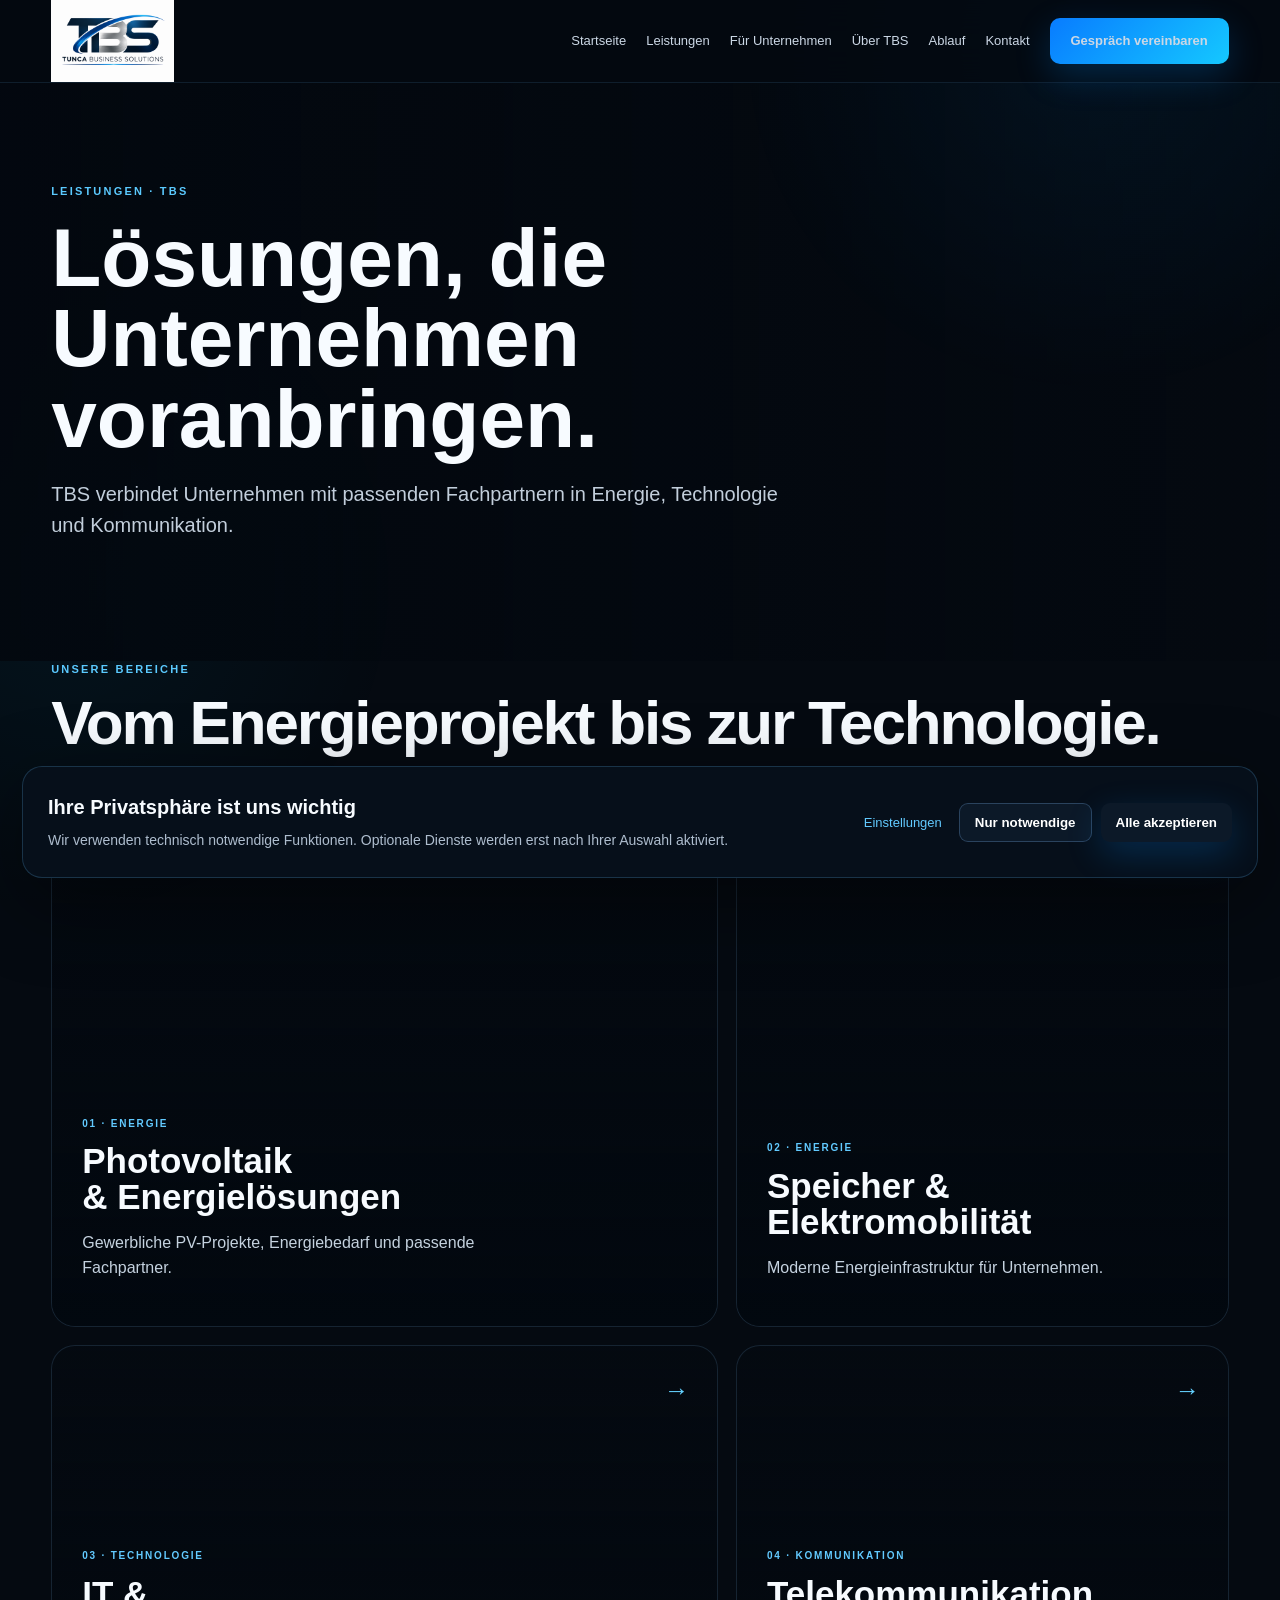
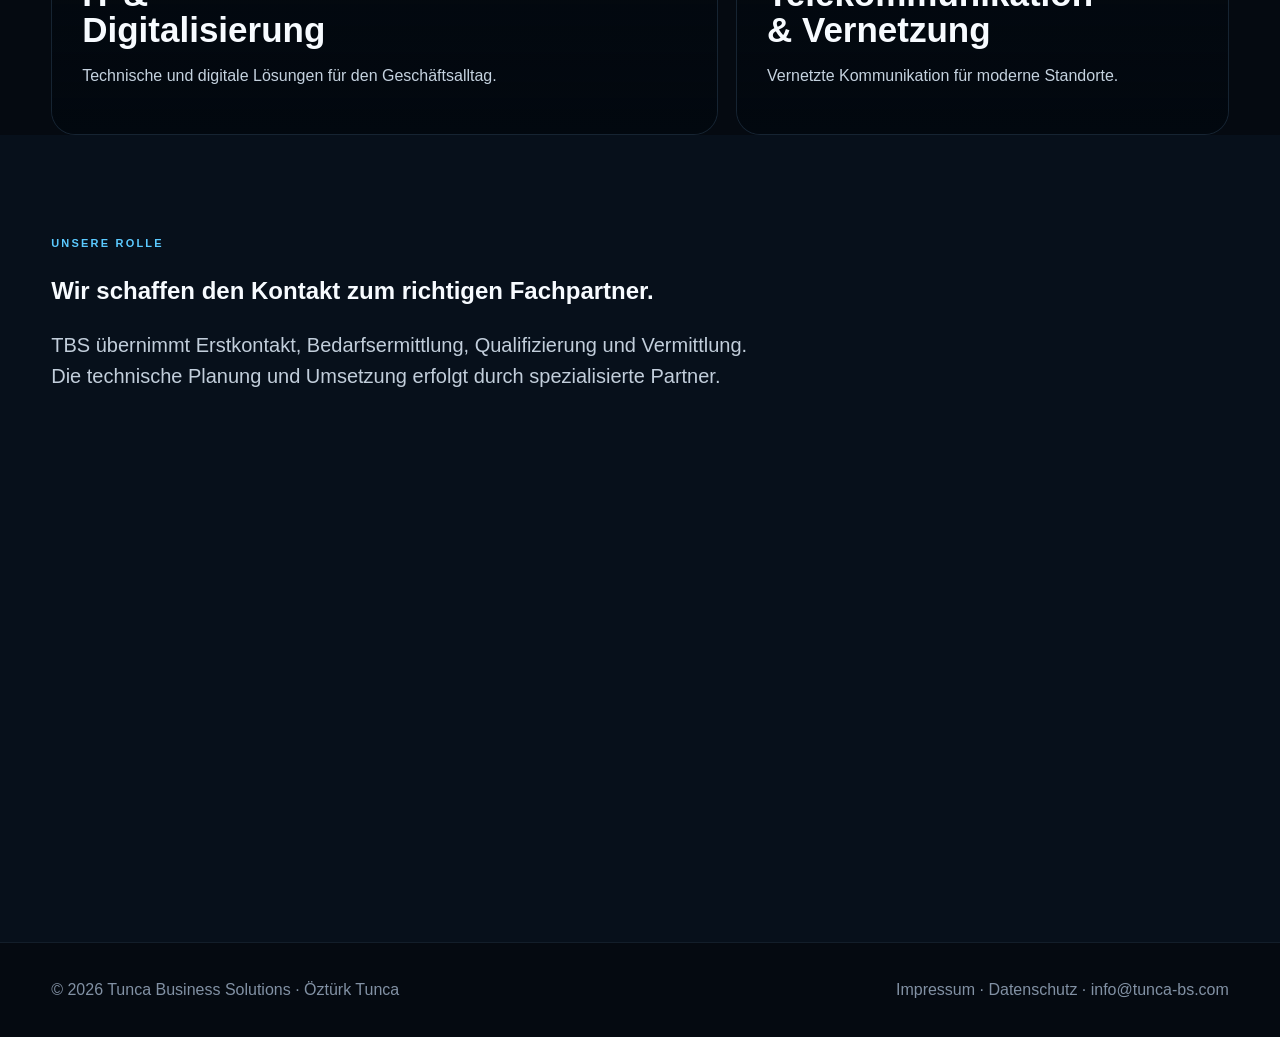
<file: leistungen.html>
<!doctype html><html lang="de"><head><meta charset="utf-8"><meta name="viewport" content="width=device-width,initial-scale=1"><title>Leistungen | Tunca Business Solutions</title><meta name="description" content="B2B-Vertrieb und Vermittlung von Energie-, Photovoltaik-, IT- und Telekommunikationslösungen."><link rel="stylesheet" href="style.css"></head><body><nav class="nav"><div class="wrap navin"><a class="logo" href="index.html"><img src="logo.png" alt="Tunca Business Solutions"><span style="display:none">TBS</span></a><div class="links"><a href="index.html">Startseite</a><a href="leistungen.html">Leistungen</a><a href="unternehmen.html">Für Unternehmen</a><a href="ueber-tbs.html">Über TBS</a><a href="ablauf.html">Ablauf</a><a href="kontakt.html">Kontakt</a><a class="btn primary" href="kontakt.html">Gespräch vereinbaren</a></div><button class="menu" onclick="document.body.classList.toggle('menu-open')">☰</button></div></nav><main><section class="subhero solar-sub"><div class="wrap"><div class="eyebrow">LEISTUNGEN · TBS</div><h1>Lösungen, die Unternehmen voranbringen.</h1><p class="lead">TBS verbindet Unternehmen mit passenden Fachpartnern in Energie, Technologie und Kommunikation.</p></div></section><section><div class="wrap"><div class="section-head"><div><div class="eyebrow">UNSERE BEREICHE</div><h2>Vom Energieprojekt bis zur Technologie.</h2></div></div><div class="solution-grid"><a class="solution solar" href="kontakt.html"><div><span class="tag">01 · ENERGIE</span><h3>Photovoltaik<br>& Energielösungen</h3><p>Gewerbliche PV-Projekte, Energiebedarf und passende Fachpartner.</p></div><b>→</b></a><a class="solution battery" href="kontakt.html"><div><span class="tag">02 · ENERGIE</span><h3>Speicher &<br>Elektromobilität</h3><p>Moderne Energieinfrastruktur für Unternehmen.</p></div><b>→</b></a><a class="solution it" href="kontakt.html"><div><span class="tag">03 · TECHNOLOGIE</span><h3>IT &<br>Digitalisierung</h3><p>Technische und digitale Lösungen für den Geschäftsalltag.</p></div><b>→</b></a><a class="solution telecom" href="kontakt.html"><div><span class="tag">04 · KOMMUNIKATION</span><h3>Telekommunikation<br>& Vernetzung</h3><p>Vernetzte Kommunikation für moderne Standorte.</p></div><b>→</b></a></div></div></section><section class="dark-section"><div class="wrap split"><div><div class="eyebrow">UNSERE ROLLE</div><h2>Wir schaffen den Kontakt zum richtigen Fachpartner.</h2><p class="lead">TBS übernimmt Erstkontakt, Bedarfsermittlung, Qualifizierung und Vermittlung. Die technische Planung und Umsetzung erfolgt durch spezialisierte Partner.</p></div><div class="feature-photo"></div></div></section></main><footer><div class="wrap foot"><span>© <span data-year></span> Tunca Business Solutions · Öztürk Tunca</span><span><a href="impressum.html">Impressum</a> · <a href="datenschutz.html">Datenschutz</a> · <a href="mailto:info@tunca-bs.com">info@tunca-bs.com</a></span></div></footer><script src="script.js"></script><div id="cookieBanner" class="cookie-banner"><div class="cookie-inner"><div class="cookie-copy"><h3>Ihre Privatsphäre ist uns wichtig</h3><p>Wir verwenden technisch notwendige Funktionen. Optionale Dienste werden erst nach Ihrer Auswahl aktiviert.</p></div><div class="cookie-actions"><button class="cookie-link" onclick="openCookieSettings()">Einstellungen</button><button class="cookie-btn" onclick="necessaryCookies()">Nur notwendige</button><button class="cookie-btn primary" onclick="acceptCookies()">Alle akzeptieren</button></div></div></div><div id="cookieSettings" class="cookie-settings"><div class="cookie-panel"><h2>Cookie-Einstellungen</h2><p>Aktuell werden auf dieser Website keine optionalen Tracking- oder Marketing-Cookies eingesetzt.</p><div class="cookie-option"><div><strong>Technisch notwendig</strong><p>Für die grundlegende Funktion der Website erforderlich.</p></div><input type="checkbox" checked disabled></div><div class="cookie-footer"><button class="cookie-btn" onclick="closeCookieSettings()">Abbrechen</button><button class="cookie-btn primary" onclick="saveCookieSettings()">Auswahl speichern</button></div></div></div></body></html>
</file>
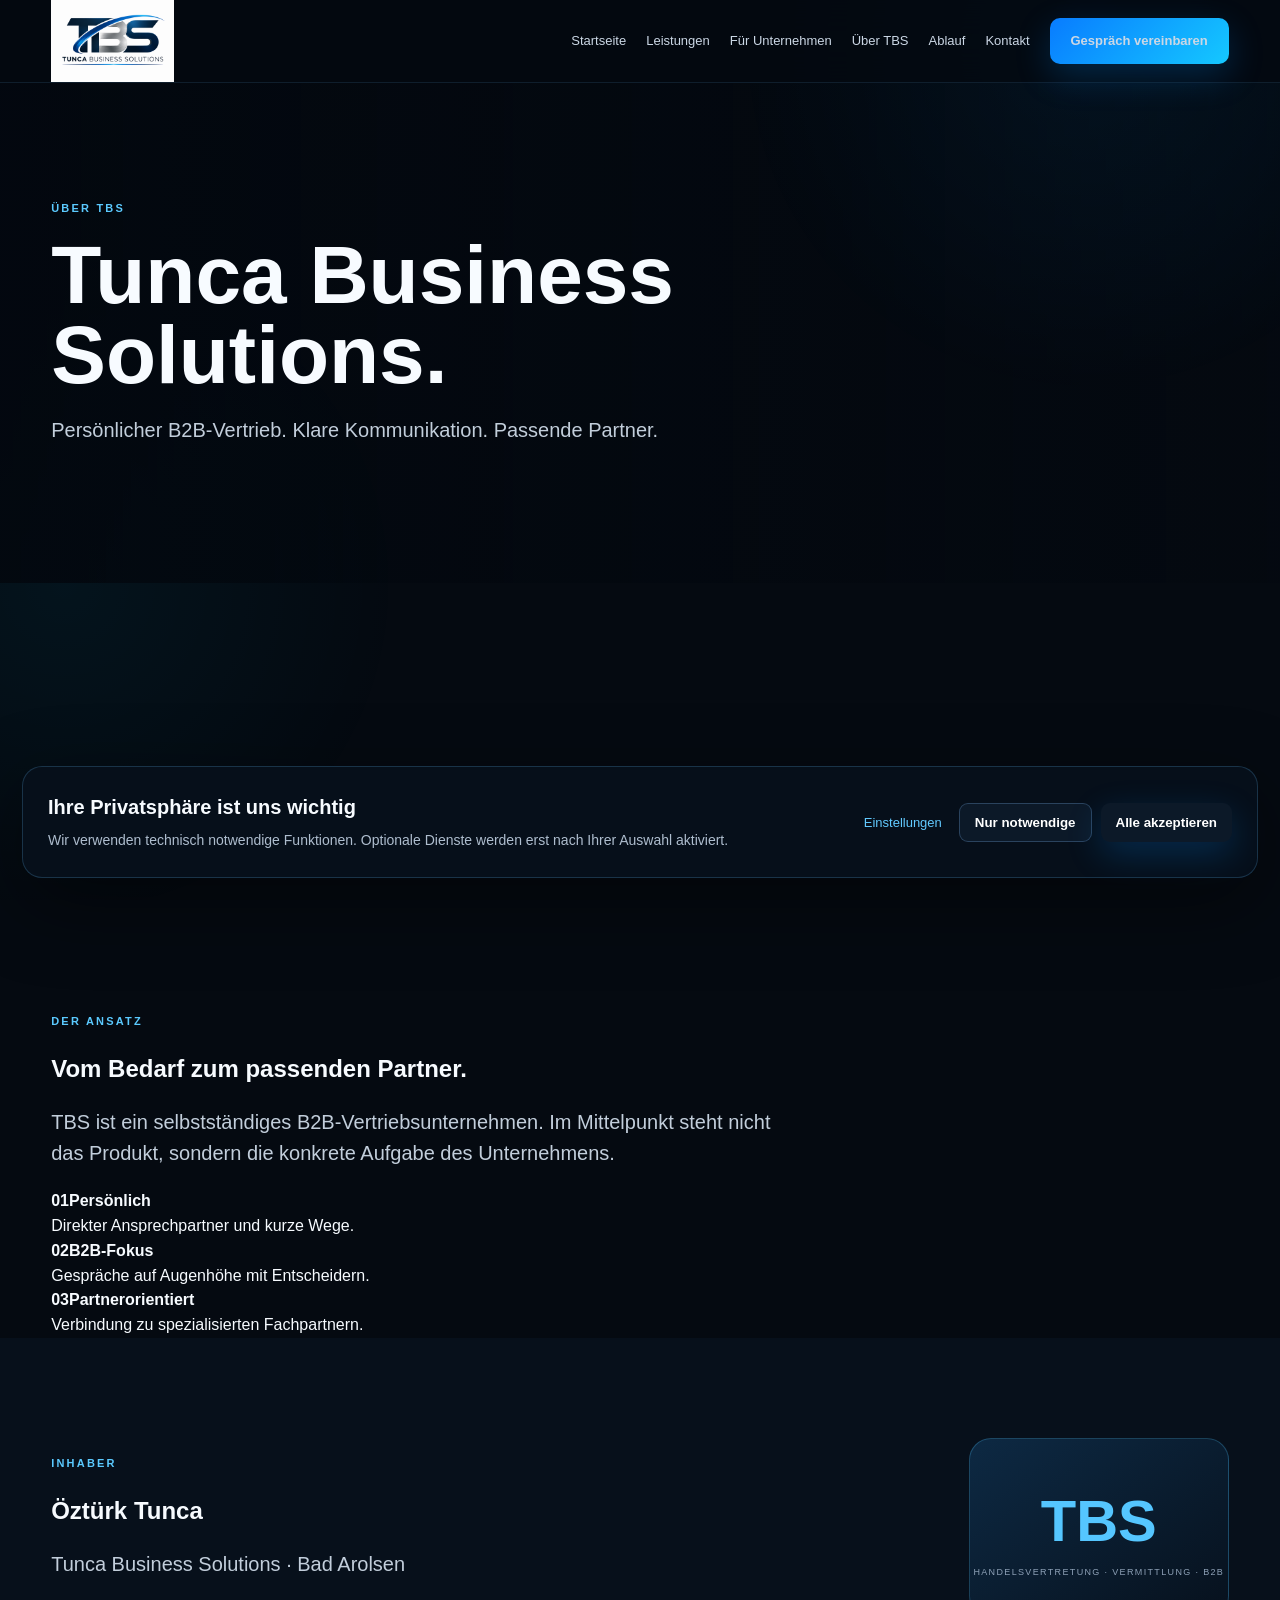
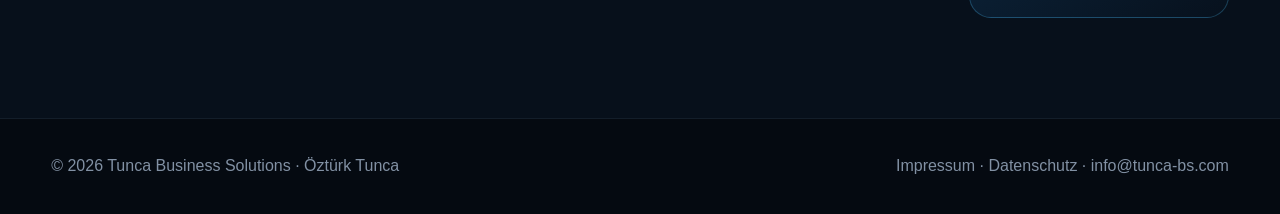
<file: ueber-tbs.html>
<!doctype html><html lang="de"><head><meta charset="utf-8"><meta name="viewport" content="width=device-width,initial-scale=1"><title>Über TBS | Tunca Business Solutions</title><link rel="stylesheet" href="style.css"></head><body><nav class="nav"><div class="wrap navin"><a class="logo" href="index.html"><img src="logo.png" alt="Tunca Business Solutions"><span style="display:none">TBS</span></a><div class="links"><a href="index.html">Startseite</a><a href="leistungen.html">Leistungen</a><a href="unternehmen.html">Für Unternehmen</a><a href="ueber-tbs.html">Über TBS</a><a href="ablauf.html">Ablauf</a><a href="kontakt.html">Kontakt</a><a class="btn primary" href="kontakt.html">Gespräch vereinbaren</a></div><button class="menu" onclick="document.body.classList.toggle('menu-open')">☰</button></div></nav><main><section class="subhero about-sub"><div class="wrap"><div class="eyebrow">ÜBER TBS</div><h1>Tunca Business Solutions.</h1><p class="lead">Persönlicher B2B-Vertrieb. Klare Kommunikation. Passende Partner.</p></div></section><section><div class="wrap split about-split"><div class="feature-photo about-photo"></div><div><div class="eyebrow">DER ANSATZ</div><h2>Vom Bedarf zum passenden Partner.</h2><p class="lead">TBS ist ein selbstständiges B2B-Vertriebsunternehmen. Im Mittelpunkt steht nicht das Produkt, sondern die konkrete Aufgabe des Unternehmens.</p><div class="checklist"><div class="check"><strong>01</strong><span><b>Persönlich</b><br>Direkter Ansprechpartner und kurze Wege.</span></div><div class="check"><strong>02</strong><span><b>B2B-Fokus</b><br>Gespräche auf Augenhöhe mit Entscheidern.</span></div><div class="check"><strong>03</strong><span><b>Partnerorientiert</b><br>Verbindung zu spezialisierten Fachpartnern.</span></div></div></div></div></section><section class="dark-section"><div class="wrap founder"><div><div class="eyebrow">INHABER</div><h2>Öztürk Tunca</h2><p class="lead">Tunca Business Solutions · Bad Arolsen</p></div><div class="founder-box"><span>TBS</span><small>HANDELSVERTRETUNG · VERMITTLUNG · B2B</small></div></div></section></main><footer><div class="wrap foot"><span>© <span data-year></span> Tunca Business Solutions · Öztürk Tunca</span><span><a href="impressum.html">Impressum</a> · <a href="datenschutz.html">Datenschutz</a> · <a href="mailto:info@tunca-bs.com">info@tunca-bs.com</a></span></div></footer><script src="script.js"></script><div id="cookieBanner" class="cookie-banner"><div class="cookie-inner"><div class="cookie-copy"><h3>Ihre Privatsphäre ist uns wichtig</h3><p>Wir verwenden technisch notwendige Funktionen. Optionale Dienste werden erst nach Ihrer Auswahl aktiviert.</p></div><div class="cookie-actions"><button class="cookie-link" onclick="openCookieSettings()">Einstellungen</button><button class="cookie-btn" onclick="necessaryCookies()">Nur notwendige</button><button class="cookie-btn primary" onclick="acceptCookies()">Alle akzeptieren</button></div></div></div><div id="cookieSettings" class="cookie-settings"><div class="cookie-panel"><h2>Cookie-Einstellungen</h2><p>Aktuell werden auf dieser Website keine optionalen Tracking- oder Marketing-Cookies eingesetzt.</p><div class="cookie-option"><div><strong>Technisch notwendig</strong><p>Für die grundlegende Funktion der Website erforderlich.</p></div><input type="checkbox" checked disabled></div><div class="cookie-footer"><button class="cookie-btn" onclick="closeCookieSettings()">Abbrechen</button><button class="cookie-btn primary" onclick="saveCookieSettings()">Auswahl speichern</button></div></div></div></body></html>
</file>
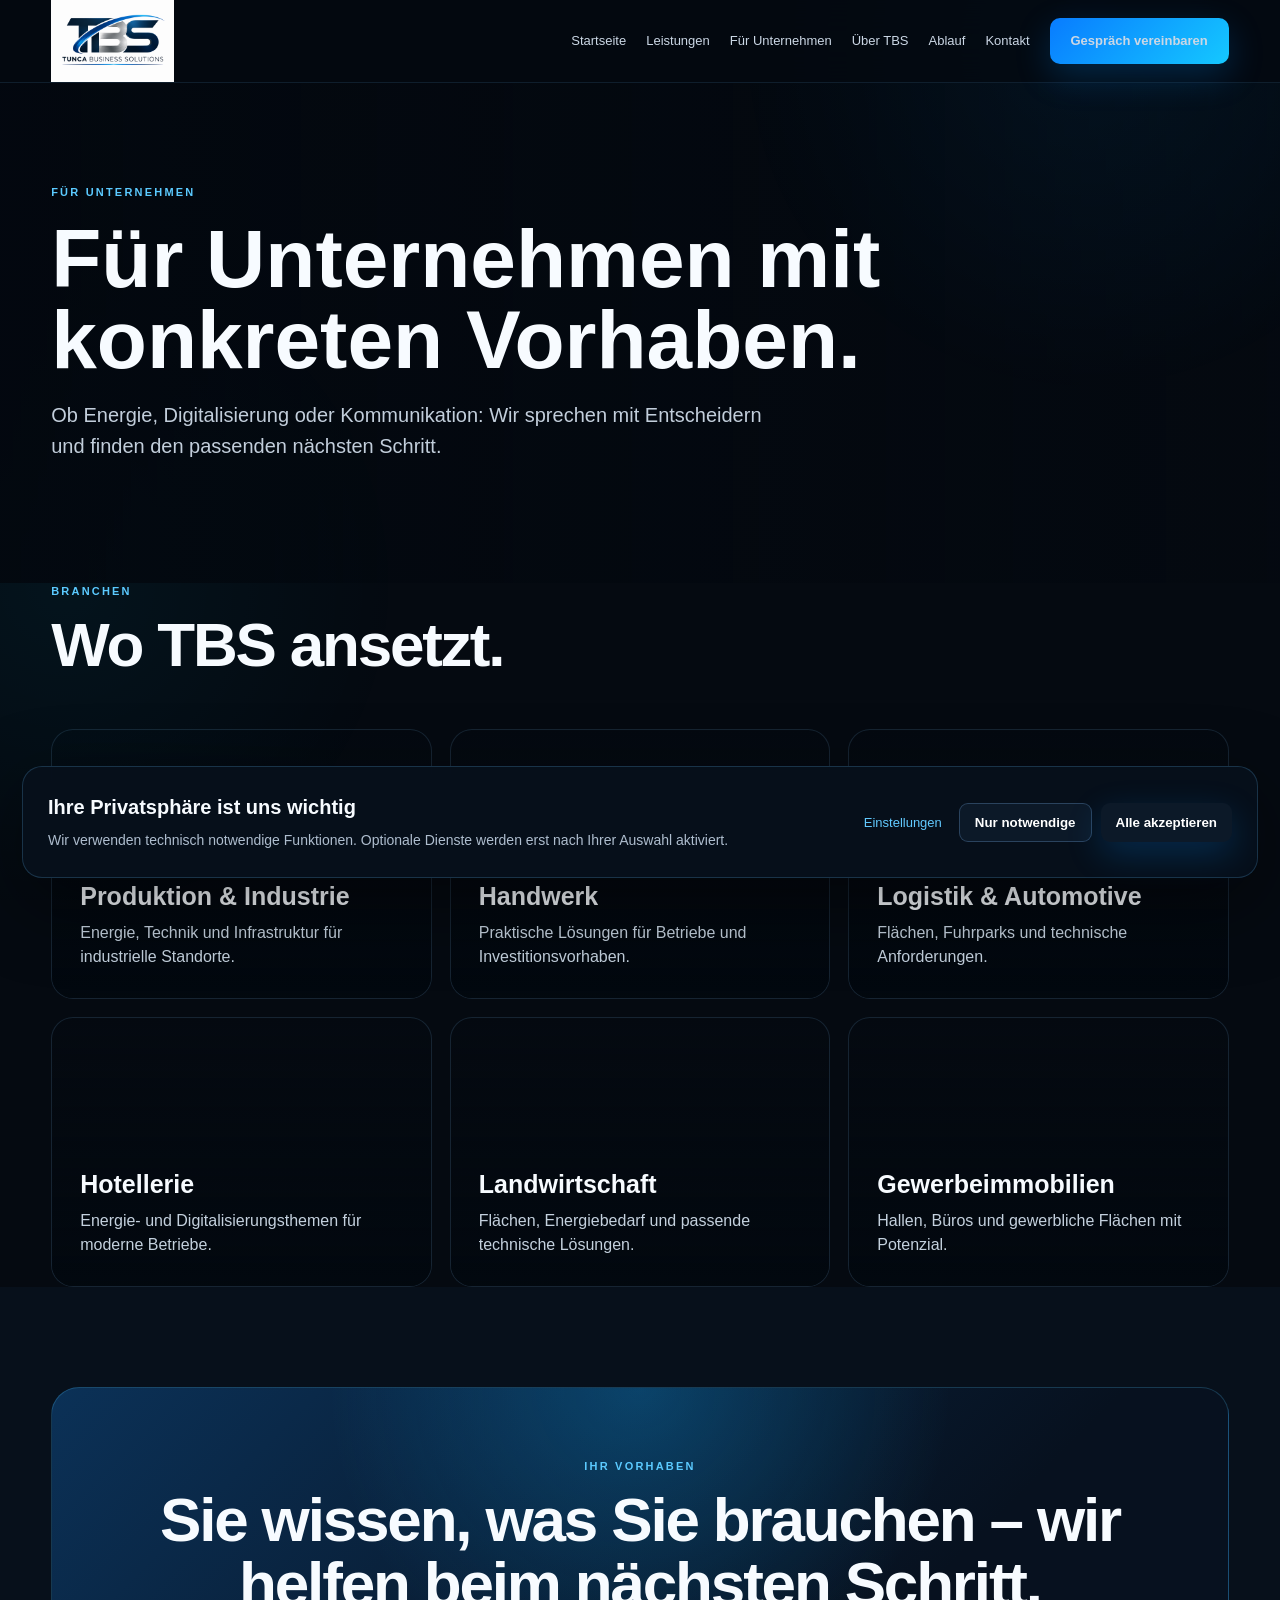
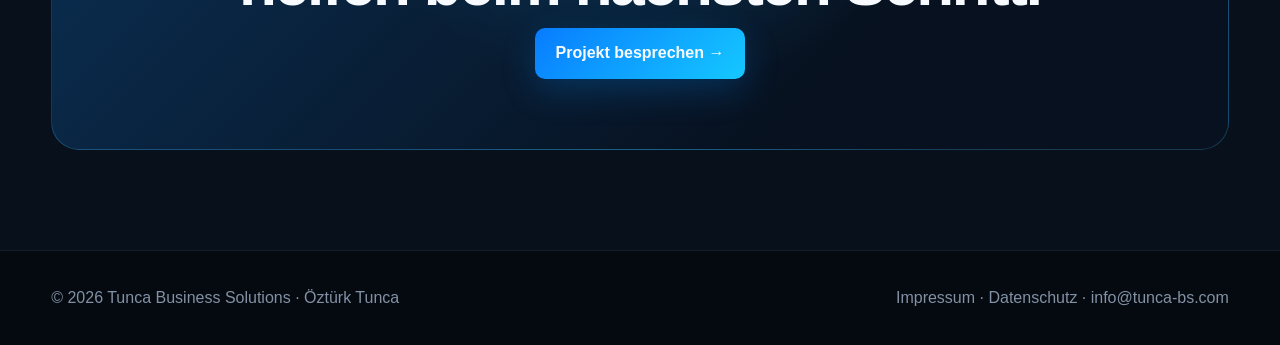
<file: unternehmen.html>
<!doctype html><html lang="de"><head><meta charset="utf-8"><meta name="viewport" content="width=device-width,initial-scale=1"><title>Für Unternehmen | Tunca Business Solutions</title><link rel="stylesheet" href="style.css"></head><body><nav class="nav"><div class="wrap navin"><a class="logo" href="index.html"><img src="logo.png" alt="Tunca Business Solutions"><span style="display:none">TBS</span></a><div class="links"><a href="index.html">Startseite</a><a href="leistungen.html">Leistungen</a><a href="unternehmen.html">Für Unternehmen</a><a href="ueber-tbs.html">Über TBS</a><a href="ablauf.html">Ablauf</a><a href="kontakt.html">Kontakt</a><a class="btn primary" href="kontakt.html">Gespräch vereinbaren</a></div><button class="menu" onclick="document.body.classList.toggle('menu-open')">☰</button></div></nav><main><section class="subhero industry-sub"><div class="wrap"><div class="eyebrow">FÜR UNTERNEHMEN</div><h1>Für Unternehmen mit konkreten Vorhaben.</h1><p class="lead">Ob Energie, Digitalisierung oder Kommunikation: Wir sprechen mit Entscheidern und finden den passenden nächsten Schritt.</p></div></section><section><div class="wrap"><div class="section-head"><div><div class="eyebrow">BRANCHEN</div><h2>Wo TBS ansetzt.</h2></div></div><div class="industry-grid"><div class="industry-card factory"><h3>Produktion & Industrie</h3><p>Energie, Technik und Infrastruktur für industrielle Standorte.</p></div><div class="industry-card craft"><h3>Handwerk</h3><p>Praktische Lösungen für Betriebe und Investitionsvorhaben.</p></div><div class="industry-card logistics"><h3>Logistik & Automotive</h3><p>Flächen, Fuhrparks und technische Anforderungen.</p></div><div class="industry-card hotel"><h3>Hotellerie</h3><p>Energie- und Digitalisierungsthemen für moderne Betriebe.</p></div><div class="industry-card farm"><h3>Landwirtschaft</h3><p>Flächen, Energiebedarf und passende technische Lösungen.</p></div><div class="industry-card property"><h3>Gewerbeimmobilien</h3><p>Hallen, Büros und gewerbliche Flächen mit Potenzial.</p></div></div></div></section><section class="dark-section"><div class="wrap cta"><div class="eyebrow">IHR VORHABEN</div><h2>Sie wissen, was Sie brauchen – wir helfen beim nächsten Schritt.</h2><a class="btn primary" href="kontakt.html">Projekt besprechen →</a></div></section></main><footer><div class="wrap foot"><span>© <span data-year></span> Tunca Business Solutions · Öztürk Tunca</span><span><a href="impressum.html">Impressum</a> · <a href="datenschutz.html">Datenschutz</a> · <a href="mailto:info@tunca-bs.com">info@tunca-bs.com</a></span></div></footer><script src="script.js"></script><div id="cookieBanner" class="cookie-banner"><div class="cookie-inner"><div class="cookie-copy"><h3>Ihre Privatsphäre ist uns wichtig</h3><p>Wir verwenden technisch notwendige Funktionen. Optionale Dienste werden erst nach Ihrer Auswahl aktiviert.</p></div><div class="cookie-actions"><button class="cookie-link" onclick="openCookieSettings()">Einstellungen</button><button class="cookie-btn" onclick="necessaryCookies()">Nur notwendige</button><button class="cookie-btn primary" onclick="acceptCookies()">Alle akzeptieren</button></div></div></div><div id="cookieSettings" class="cookie-settings"><div class="cookie-panel"><h2>Cookie-Einstellungen</h2><p>Aktuell werden auf dieser Website keine optionalen Tracking- oder Marketing-Cookies eingesetzt.</p><div class="cookie-option"><div><strong>Technisch notwendig</strong><p>Für die grundlegende Funktion der Website erforderlich.</p></div><input type="checkbox" checked disabled></div><div class="cookie-footer"><button class="cookie-btn" onclick="closeCookieSettings()">Abbrechen</button><button class="cookie-btn primary" onclick="saveCookieSettings()">Auswahl speichern</button></div></div></div></body></html>
</file>
<file: style.css>
*{box-sizing:border-box}html{scroll-behavior:smooth}body{margin:0;background:#050a11;color:#f7fbff;font-family:Inter,Arial,sans-serif;line-height:1.55;overflow-x:hidden}body:before{content:"";position:fixed;inset:0;pointer-events:none;background:radial-gradient(circle at 85% 5%,rgba(0,150,255,.12),transparent 25%),radial-gradient(circle at 5% 65%,rgba(0,210,255,.05),transparent 25%);z-index:-1}a{color:inherit;text-decoration:none}.wrap{width:min(92%,1240px);margin:auto}.nav{position:sticky;top:0;z-index:100;background:rgba(4,9,16,.86);backdrop-filter:blur(18px);border-bottom:1px solid rgba(100,190,255,.12)}.navin{height:82px;display:flex;align-items:center;justify-content:space-between}.logo{display:flex;align-items:center}.logo img{height:56px;width:auto;max-width:230px;object-fit:contain}.links{display:flex;align-items:center;gap:20px;font-size:13px;color:#cbd7e5}.links a:not(.btn):hover{color:#58caff}.btn{display:inline-flex;align-items:center;justify-content:center;padding:13px 21px;border-radius:10px;font-weight:800;transition:.25s}.btn:hover{transform:translateY(-2px)}.primary{background:linear-gradient(135deg,#087cff,#15c8ff);box-shadow:0 12px 35px rgba(0,143,255,.22)}.ghost{border:1px solid rgba(150,205,255,.28);background:rgba(255,255,255,.04)}.menu{display:none;background:none;border:0;color:white;font-size:26px}.hero{min-height:780px;position:relative;display:flex;align-items:center;overflow:hidden}.hero-image{position:absolute;inset:0;background-image:linear-gradient(90deg,rgba(3,7,13,.97) 0%,rgba(3,7,13,.84) 40%,rgba(3,7,13,.28) 100%),url('https://images.unsplash.com/photo-1509391366360-2e959784a276?auto=format&fit=crop&w=2200&q=85');background-size:cover;background-position:center}.hero:after{content:"";position:absolute;left:0;right:0;bottom:0;height:170px;background:linear-gradient(transparent,#050a11)}.hero-inner{position:relative;z-index:2;padding:110px 0 100px}.eyebrow{color:#5bcaff;font-size:11px;font-weight:900;letter-spacing:.2em}.hero h1{font-size:clamp(54px,7.5vw,100px);line-height:.93;letter-spacing:-.045em;margin:22px 0;max-width:1000px}.hero h1 span{color:#57c9ff}.lead{font-size:20px;color:#c2cedb;max-width:730px}.actions{display:flex;gap:12px;flex-wrap:wrap;margin-top:30px}.hero-pills{display:flex;gap:10px;flex-wrap:wrap;margin-top:52px}.hero-pills span{padding:10px 14px;border:1px solid rgba(140,205,255,.18);background:rgba(4,14,25,.58);backdrop-filter:blur(12px);border-radius:999px;color:#d7e4f0;font-size:12px}.intro,.solutions,.process,.cta-section{padding:105px 0}.intro{border-top:1px solid rgba(120,190,240,.1)}.intro-grid{display:grid;grid-template-columns:1fr 1fr;gap:80px;align-items:end}.intro h2,.section-head h2,.visual-card h2,.cta h2{font-size:clamp(38px,5vw,62px);line-height:1.02;letter-spacing:-.035em;margin:13px 0}.intro p,.section-head p{font-size:18px;color:#aebdce;margin:0}.section-head{display:flex;justify-content:space-between;gap:50px;align-items:end;margin-bottom:40px}.section-head>p{max-width:470px}.solution-grid{display:grid;grid-template-columns:1.15fr .85fr;gap:18px}.solution{min-height:390px;border-radius:24px;position:relative;overflow:hidden;padding:30px;display:flex;align-items:flex-end;border:1px solid rgba(130,200,255,.14);background-size:cover;background-position:center;transition:.3s}.solution:before{content:"";position:absolute;inset:0;background:linear-gradient(180deg,rgba(2,8,15,.05),rgba(2,8,15,.88))}.solution>div,.solution>b{position:relative;z-index:2}.solution>b{position:absolute;right:28px;top:25px;font-size:25px;color:#64d1ff}.solution:hover{transform:translateY(-5px);border-color:rgba(82,198,255,.45)}.solution h3{font-size:35px;line-height:1.02;margin:9px 0}.solution p{max-width:430px;color:#c5d2df}.tag{font-size:10px;letter-spacing:.18em;color:#62caff;font-weight:900}.solar{background-image:url('https://images.unsplash.com/photo-1509391366360-2e959784a276?auto=format&fit=crop&w=1600&q=85')}.battery{background-image:url('https://images.unsplash.com/photo-1473341304170-971dccb5ac1e?auto=format&fit=crop&w=1200&q=85')}.it{background-image:url('https://images.unsplash.com/photo-1497366754035-f200968a6e72?auto=format&fit=crop&w=1200&q=85')}.telecom{background-image:url('https://images.unsplash.com/photo-1451187580459-43490279c0fa?auto=format&fit=crop&w=1200&q=85')}.solution:nth-child(1){min-height:520px}.visual-break{padding:20px 0 105px}.visual-card{min-height:560px;border-radius:28px;padding:65px;display:flex;align-items:center;position:relative;overflow:hidden;background:linear-gradient(90deg,rgba(3,8,15,.94),rgba(3,8,15,.42)),url('https://images.unsplash.com/photo-1565610222536-ef125c59da2e?auto=format&fit=crop&w=2000&q=85') center/cover}.visual-card>div{max-width:650px}.visual-card p{font-size:18px;color:#c4d0dc;max-width:570px;margin-bottom:28px}.steps{display:grid;grid-template-columns:repeat(4,1fr);gap:14px}.step{padding:27px;border:1px solid rgba(120,190,240,.14);border-radius:18px;background:linear-gradient(145deg,#0c1725,#07101b);min-height:210px}.step span{color:#5bcaff;font-weight:900}.step h3{margin:18px 0 7px;font-size:22px}.step p{color:#9eafc1;margin:0}.cta{padding:70px;border-radius:28px;text-align:center;background:radial-gradient(circle at 50% 0%,rgba(15,173,255,.25),transparent 45%),linear-gradient(135deg,#0b3157,#07111f 70%);border:1px solid rgba(82,198,255,.22)}.cta p{color:#c0cedb;font-size:18px;margin:0 0 25px}.foot{display:flex;justify-content:space-between;gap:20px;flex-wrap:wrap;padding:35px 0;color:#8291a4}footer{border-top:1px solid rgba(120,180,230,.12)}@media(max-width:900px){.links{display:none}.menu{display:block}.menu-open .links{display:flex;position:absolute;top:82px;left:0;right:0;background:#07101b;padding:20px;flex-direction:column;align-items:stretch;border-bottom:1px solid #183047}.menu-open .links .btn{text-align:center}.hero{min-height:700px}.hero-inner{padding:90px 0}.hero h1{font-size:clamp(48px,13vw,74px)}.intro-grid,.solution-grid,.steps{grid-template-columns:1fr}.section-head{display:block}.section-head>p{margin-top:15px}.solution,.solution:nth-child(1){min-height:390px}.visual-card{padding:40px 28px;min-height:470px}.visual-card h2{font-size:42px}.cta{padding:50px 25px}.logo img{height:50px}}
.logo img{height:82px;max-width:310px}.subhero{min-height:500px;display:flex;align-items:center;position:relative;overflow:hidden}.subhero:before{content:"";position:absolute;inset:0;background:linear-gradient(90deg,rgba(3,8,15,.94),rgba(3,8,15,.35)),var(--bg) center/cover}.subhero .wrap{position:relative;z-index:2;padding:100px 0}.subhero h1{font-size:clamp(48px,6.5vw,82px);line-height:.98;max-width:900px;margin:18px 0}.solar-sub{--bg:url('https://images.unsplash.com/photo-1509391366360-2e959784a276?auto=format&fit=crop&w=2200&q=85')}.industry-sub{--bg:url('https://images.unsplash.com/photo-1565793298595-6a879b1d9492?auto=format&fit=crop&w=2200&q=85')}.about-sub{--bg:url('https://images.unsplash.com/photo-1497366811353-6870744d04b2?auto=format&fit=crop&w=2200&q=85')}.dark-section{background:#07101b;padding:100px 0}.feature-photo{min-height:430px;border-radius:26px;background:url('https://images.unsplash.com/photo-1509391366360-2e959784a276?auto=format&fit=crop&w=1400&q=85') center/cover}.industry-grid{display:grid;grid-template-columns:repeat(3,1fr);gap:18px}.industry-card{min-height:270px;padding:28px;border-radius:22px;display:flex;flex-direction:column;justify-content:flex-end;position:relative;overflow:hidden;background-size:cover;background-position:center;border:1px solid rgba(130,200,255,.14)}.industry-card:before{content:"";position:absolute;inset:0;background:linear-gradient(transparent,rgba(2,8,15,.9))}.industry-card>*{position:relative;z-index:2}.industry-card h3{font-size:25px;margin:0 0 5px}.industry-card p{color:#c4d1de;margin:0}.factory{background-image:url('https://images.unsplash.com/photo-1565610222536-ef125c59da2e?auto=format&fit=crop&w=1200&q=85')}.craft{background-image:url('https://images.unsplash.com/photo-1504917595217-d4dc5ebe6122?auto=format&fit=crop&w=1200&q=85')}.logistics{background-image:url('https://images.unsplash.com/photo-1586528116311-ad8dd3c8310d?auto=format&fit=crop&w=1200&q=85')}.hotel{background-image:url('https://images.unsplash.com/photo-1566073771259-6a8506099945?auto=format&fit=crop&w=1200&q=85')}.farm{background-image:url('https://images.unsplash.com/photo-1500382017468-9049fed747ef?auto=format&fit=crop&w=1200&q=85')}.property{background-image:url('https://images.unsplash.com/photo-1486406146926-c627a92ad1ab?auto=format&fit=crop&w=1200&q=85')}.about-photo{background-image:url('https://images.unsplash.com/photo-1497366811353-6870744d04b2?auto=format&fit=crop&w=1400&q=85')}.founder{display:flex;justify-content:space-between;align-items:center;gap:40px}.founder-box{width:260px;height:180px;border:1px solid rgba(82,198,255,.25);border-radius:22px;background:linear-gradient(145deg,#0d2943,#07111d);display:flex;align-items:center;justify-content:center;flex-direction:column}.founder-box span{font-size:58px;font-weight:900;color:#55c6ff}.founder-box small{font-size:9px;letter-spacing:.15em;color:#8ea1b7}.about-split{grid-template-columns:.9fr 1.1fr}@media(max-width:900px){.logo img{height:68px}.industry-grid{grid-template-columns:1fr}.founder{display:block}.founder-box{margin-top:30px}.subhero{min-height:430px}.subhero .wrap{padding:80px 0}}
.contact-sub{--bg:url('https://images.unsplash.com/photo-1497366754035-f200968a6e72?auto=format&fit=crop&w=2200&q=85')}.contact-new{display:grid;grid-template-columns:.75fr 1.25fr;gap:70px;align-items:start;padding:105px 0}.contact-intro h2,.contact-form-card h2,.contact-bottom h2{font-size:clamp(36px,4.5vw,55px);line-height:1.02;margin:14px 0}.contact-intro>p{color:#aebdce;font-size:18px;max-width:440px}.contact-detail{padding:20px 0;border-bottom:1px solid rgba(120,190,240,.14)}.contact-detail span{display:block;color:#5bcaff;font-size:10px;letter-spacing:.18em;font-weight:900;margin-bottom:5px}.contact-detail a,.contact-detail strong{font-size:18px}.contact-form-card{padding:38px;border:1px solid rgba(120,190,240,.16);border-radius:24px;background:linear-gradient(145deg,#0c1827,#07101a);box-shadow:0 25px 70px rgba(0,0,0,.2)}.contact-form-card form{display:grid;gap:16px;margin-top:25px}.form-row{display:grid;grid-template-columns:1fr 1fr;gap:15px}label{display:block;color:#c7d3df;font-size:13px}input,textarea,select{font:inherit}textarea{min-height:130px}.contact-bottom{display:flex;justify-content:space-between;align-items:center;gap:30px}@media(max-width:900px){.contact-new{grid-template-columns:1fr;gap:45px;padding:75px 0}.form-row{grid-template-columns:1fr}.contact-form-card{padding:25px}.contact-bottom{display:block}.contact-bottom .btn{margin-top:20px}}.cookie-banner{position:fixed;left:22px;right:22px;bottom:22px;z-index:9999;display:none;background:rgba(7,16,27,.97);border:1px solid rgba(100,195,255,.2);border-radius:20px;box-shadow:0 25px 80px rgba(0,0,0,.45);padding:25px;backdrop-filter:blur(18px)}.cookie-banner.show{display:block}.cookie-inner{max-width:1240px;margin:auto;display:flex;gap:30px;align-items:center;justify-content:space-between}.cookie-copy{max-width:720px}.cookie-copy h3{margin:0 0 7px;font-size:20px}.cookie-copy p{margin:0;color:#aebdce;font-size:14px}.cookie-actions{display:flex;gap:9px;flex-wrap:wrap;justify-content:flex-end}.cookie-btn{border:1px solid rgba(130,190,255,.25);background:#0c1928;color:white;border-radius:9px;padding:11px 15px;font-weight:700;cursor:pointer}.cookie-btn.primary{border:0}.cookie-link{background:none;border:0;color:#62caff;cursor:pointer;padding:8px;font-size:13px}.cookie-settings{position:fixed;inset:0;background:rgba(0,0,0,.65);z-index:10000;display:none;align-items:center;justify-content:center;padding:20px}.cookie-settings.show{display:flex}.cookie-panel{width:min(600px,100%);background:#08121e;border:1px solid rgba(100,195,255,.22);border-radius:22px;padding:30px;box-shadow:0 30px 100px rgba(0,0,0,.55)}.cookie-panel h2{margin-top:0}.cookie-option{display:flex;justify-content:space-between;gap:20px;padding:17px 0;border-bottom:1px solid rgba(120,190,240,.12)}.cookie-option p{margin:5px 0 0;color:#9eafc1;font-size:13px}.cookie-option input{width:auto;margin:0;accent-color:#18c5ff}.cookie-footer{display:flex;justify-content:flex-end;gap:10px;margin-top:22px}@media(max-width:800px){.cookie-inner{display:block}.cookie-actions{justify-content:flex-start;margin-top:18px}.cookie-banner{left:10px;right:10px;bottom:10px}.cookie-panel{padding:23px}}
/* Kontaktformular – sauber und konsistent */
.contact-form-card{width:100%;padding:42px;background:linear-gradient(145deg,#0b1828,#07111c);border:1px solid rgba(100,195,255,.18);border-radius:26px;box-shadow:0 25px 80px rgba(0,0,0,.22)}
.contact-form-card h2{max-width:620px;font-size:clamp(34px,4vw,52px);line-height:1.02;margin:12px 0 28px}
.contact-form-card form{display:block;margin:0}
.contact-form-card .form-row{display:grid;grid-template-columns:1fr 1fr;gap:18px;margin-bottom:18px}
.contact-form-card label{display:flex;flex-direction:column;gap:7px;color:#cbd7e3;font-size:13px;font-weight:600}
.contact-form-card input,.contact-form-card select,.contact-form-card textarea{display:block;width:100%;height:48px;margin:0;padding:12px 14px;border:1px solid #29435b;border-radius:10px;background:#050b14;color:#f7fbff;font:inherit;outline:none;box-shadow:none}
.contact-form-card textarea{height:130px;min-height:130px;resize:vertical}
.contact-form-card input:focus,.contact-form-card select:focus,.contact-form-card textarea:focus{border-color:#24bdf5;box-shadow:0 0 0 3px rgba(24,197,255,.1)}
.contact-form-card select{appearance:auto}
.contact-form-card form>label{margin-bottom:18px}
.contact-form-card .btn{width:100%;border:0;cursor:pointer;font-size:15px;margin-top:4px}
.contact-new{grid-template-columns:.72fr 1.28fr;gap:80px}
.contact-intro{padding-top:8px}
.contact-intro h2{max-width:440px}
@media(max-width:900px){.contact-new{grid-template-columns:1fr;gap:45px}.contact-form-card{padding:28px}.contact-form-card .form-row{grid-template-columns:1fr;gap:18px}.contact-form-card .form-row{margin-bottom:18px}}
</file>
